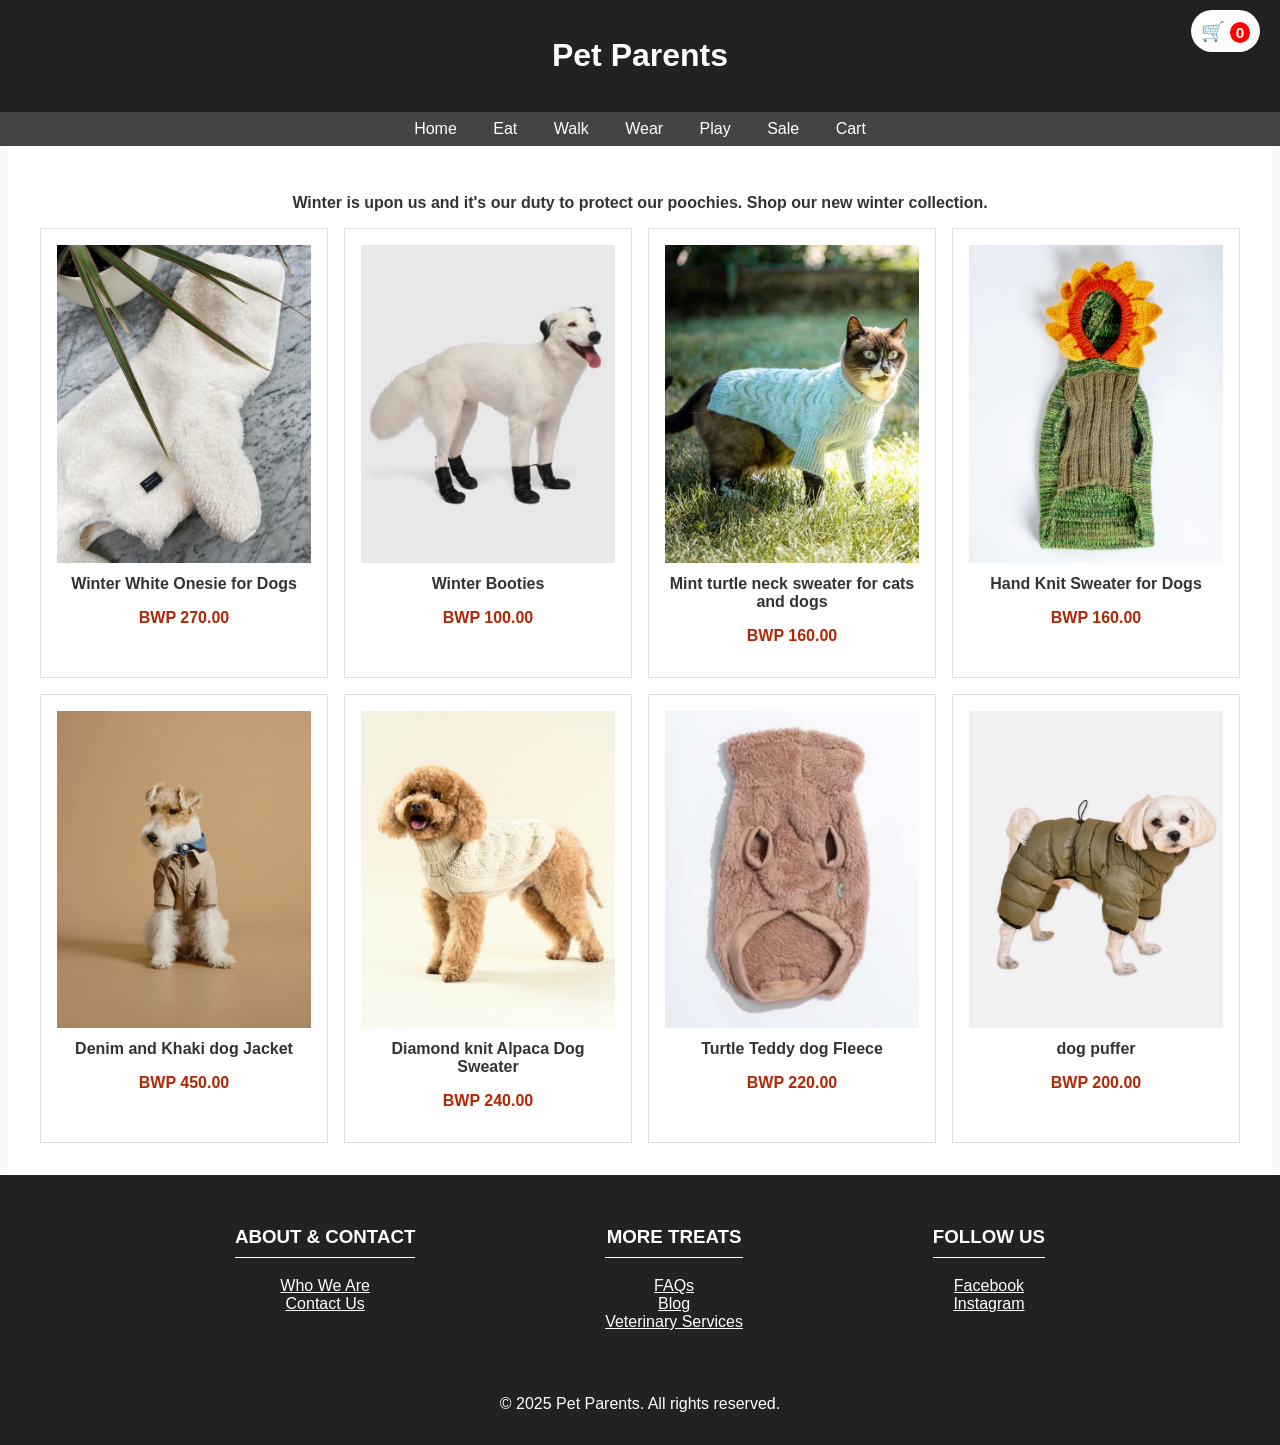
<file: index.html>
<!DOCTYPE html>
<html lang="en">
<head>
  <meta charset="UTF-8" />
  <meta name="viewport" content="width=device-width, initial-scale=1" />
  <title>Pet Parents</title>
  <link rel="stylesheet" href="styles.css" />
</head>
<body>

  <div id="cart-icon-container" onclick="window.location.href='Pet cart.html'">
    🛒 <span id="cart-count">0</span>
  </div>

  <header>
    <h1>Pet Parents</h1>
  </header>

  <nav>
    <a href="index.html">Home</a>
    <a href="Eat 3.html">Eat</a>
    <a href="Walk 3.html">Walk</a>
    <a href="Wear 3.html">Wear</a>
    <a href="Play 3.html">Play</a>
    <a href="Sale 3.html">Sale</a>
    <a href="Pet cart.html">Cart</a>
  </nav>

  <main>
    <p style="text-align: center; font-weight: bold;">
      Winter is upon us and it's our duty to protect our poochies. Shop our new winter collection.
    </p>

    <div class="product-grid">
      <div class="product-card" onclick="addToCart('Winter White Onesie for Dogs.png', 270)">
        <img src="Winter White coat.png" alt="Winter White Onesie for Dogs" />
        <p class="product-name">Winter White Onesie for Dogs</p>
        <p class="price">BWP 270.00</p>
      </div>

      <div class="product-card" onclick="addToCart('Winter Booties.png', 100)">
        <img src="Winter Booties.png" alt="Winter Booties" />
        <p class="product-name">Winter Booties</p>
        <p class="price">BWP 100.00</p>
      </div>

      <div class="product-card" onclick="addToCart('Mint turtle neck sweater for cats and dogs.png', 160)">
        <img src="Mint turtle neck sweater for cats and dogs.png" alt="Mint turtle neck sweater" />
        <p class="product-name">Mint turtle neck sweater for cats and dogs</p>
        <p class="price">BWP 160.00</p>
      </div>

      <div class="product-card" onclick="addToCart('Hand Knit Sweater for Dogs.png', 160)">
        <img src="Hand Knit Sweater for Dogs.png" alt="Hand Knit Sweater for Dogs" />
        <p class="product-name">Hand Knit Sweater for Dogs</p>
        <p class="price">BWP 160.00</p>
      </div>

      <div class="product-card" onclick="addToCart('Denim and khaki dog Jacket.png', 450)">
        <img src="Denim and khaki dog Jacket.png" alt="Denim and khaki dog Jacket" />
        <p class="product-name">Denim and Khaki dog Jacket</p>
        <p class="price">BWP 450.00</p>
      </div>

      <div class="product-card" onclick="addToCart('Diamond knit Alpaca Dog Sweater.png', 240)">
        <img src="Diamond knit Alpaca Dog Sweater.png" alt="Diamond knit Alpaca Dog Sweater" />
        <p class="product-name">Diamond knit Alpaca Dog Sweater</p>
        <p class="price">BWP 240.00</p>
      </div>

      <div class="product-card" onclick="addToCart('Turtle Teddy dog Fleece.png', 220)">
        <img src="Turtle Teddy dog Fleece.png" alt="Turtle Teddy dog Fleece" />
        <p class="product-name">Turtle Teddy dog Fleece</p>
        <p class="price">BWP 220.00</p>
      </div>

      <div class="product-card" onclick="addToCart('dog puffer.png', 200)">
        <img src="dog puffer.png" alt=" Dog Puffer" />
        <p class="product-name">dog puffer</p>
        <p class="price">BWP 200.00</p>
      </div>
    </div>
  </main>

  <footer>
    <div style="display: flex; flex-wrap: wrap; justify-content: space-around; max-width: 1000px; margin: auto;">
      <div style="margin: 1em;">
        <h3 style="border-bottom: 1px solid #fff; padding-bottom: 0.5em;">ABOUT & CONTACT</h3>
        <ul style="list-style: none; padding: 0;">
          <li><a href="About us.html" style="color:white;">Who We Are</a></li>
          <li><a href="Contact us.html" style="color:white;">Contact Us</a></li>
        </ul>
      </div>
      <div style="margin: 1em;">
        <h3 style="border-bottom: 1px solid #fff; padding-bottom: 0.5em;">MORE TREATS</h3>
        <ul style="list-style: none; padding: 0;">
          <li><a href="FAQ.html" style="color:white;">FAQs</a></li>
          <li><a href="Blog.html" style="color:white;">Blog</a></li>
          <li><a href="Veterinary Services.html" style="color:white;">Veterinary Services</a></li>
        </ul>
      </div>
      <div style="margin: 1em;">
        <h3 style="border-bottom: 1px solid #fff; padding-bottom: 0.5em;">FOLLOW US</h3>
        <ul style="list-style: none; padding: 0;">
          <li><a href="https://www.facebook.com/" style="color:white;">Facebook</a></li>
          <li><a href="https://www.instagram.com/" style="color:white;">Instagram</a></li>
        </ul>
      </div>
    </div>
    <p style="text-align: center; margin-top: 2em;">&copy; 2025 Pet Parents. All rights reserved.</p>
  </footer>

  <script src="Pet cart.js"></script>
</body>
</html>
</file>
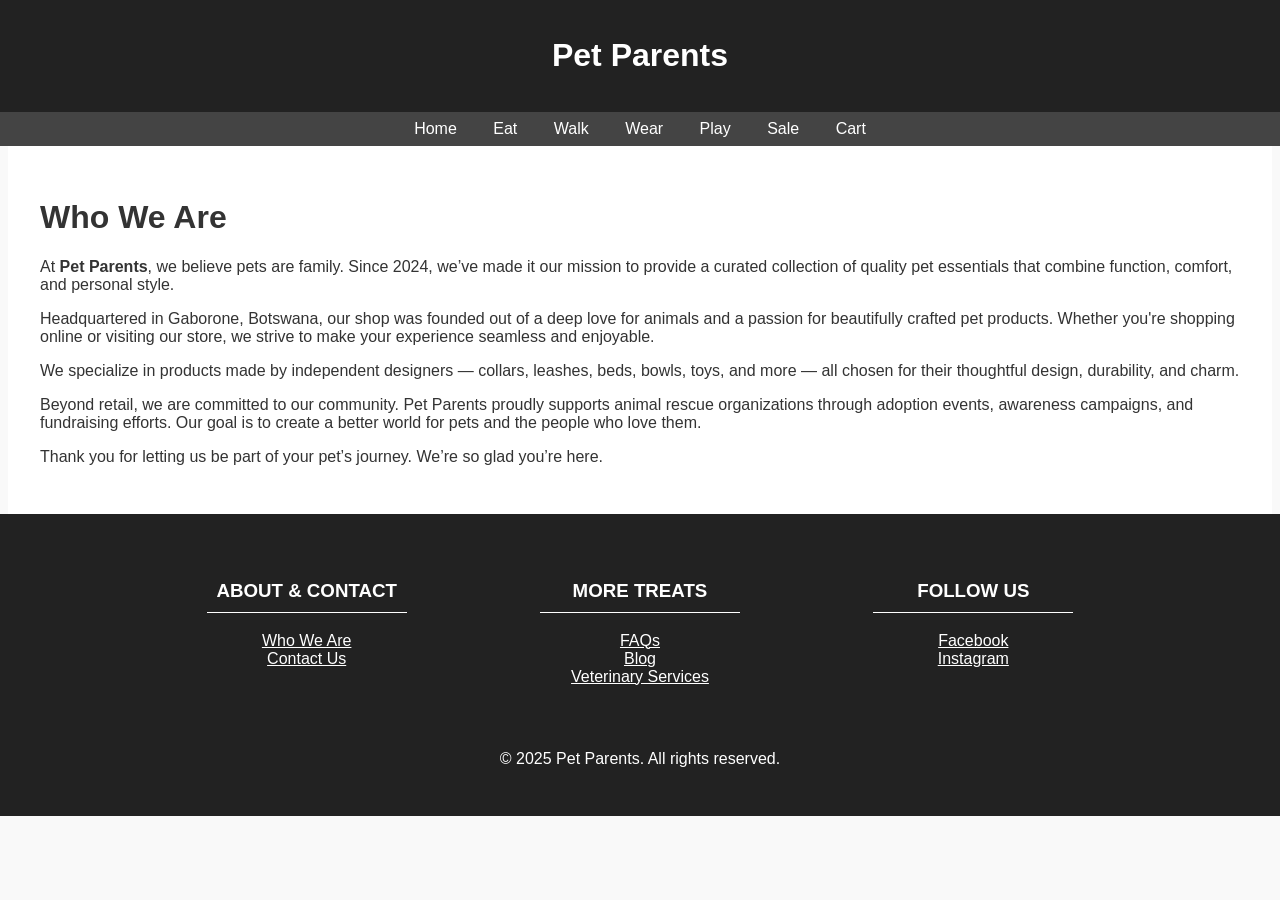
<file: About us .html>
<!DOCTYPE html>
<html lang="en">
<head>
  <meta charset="UTF-8" />
  <meta name="viewport" content="width=device-width, initial-scale=1" />
  <title>Pet Parents</title>
  <link rel="stylesheet" href="styles.css" />
</head>

<body>
  <header>
    <h1>Pet Parents</h1>
  </header>

  <nav>
    <a href="index.html">Home</a>
    <a href="Eat 3.html">Eat</a>
    <a href="Walk 3.html">Walk</a>
    <a href="Wear 3.html">Wear</a>
    <a href="Play 3.html">Play</a>
    <a href="Sale 3.html">Sale</a>
    <a href="Cart.html">Cart</a>
  </nav>

  
  <main>
    <h1>Who We Are</h1>
    <p>
      At <strong>Pet Parents</strong>, we believe pets are family. Since 2024, we’ve made it our mission to provide a curated collection of quality pet essentials that combine function, comfort, and personal style.
    </p>
    <p>
      Headquartered in Gaborone, Botswana, our shop was founded out of a deep love for animals and a passion for beautifully crafted pet products. Whether you're shopping online or visiting our store, we strive to make your experience seamless and enjoyable.
    </p>
    <p>
      We specialize in products made by independent designers — collars, leashes, beds, bowls, toys, and more — all chosen for their thoughtful design, durability, and charm.
    </p>
    <p>
      Beyond retail, we are committed to our community. Pet Parents proudly supports animal rescue organizations through adoption events, awareness campaigns, and fundraising efforts. Our goal is to create a better world for pets and the people who love them.
    </p>
    <p>
      Thank you for letting us be part of your pet’s journey. We’re so glad you’re here.
    </p>
  </main>
  <footer style="background-color: #222; color: white; padding: 2em 1em;">
    <div style="display: flex; flex-wrap: wrap; justify-content: space-around; max-width: 1000px; margin: auto;">
      
      <div style="margin: 1em; min-width: 200px;">
        <h3 style="border-bottom: 1px solid #fff; padding-bottom: 0.5em;">ABOUT & CONTACT</h3>
        <ul style="list-style: none; padding: 0;">
          <li><a href="About us.html" style="color:white;">Who We Are</a></li>
          <li><a href="Contact us.html" style="color:white;">Contact Us</a></li>
        </ul>
      </div>

      <div style="margin: 1em; min-width: 200px;">
        <h3 style="border-bottom: 1px solid #fff; padding-bottom: 0.5em;">MORE TREATS</h3>
        <ul style="list-style: none; padding: 0;">
          <li><a href="FAQ.html" style="color:white;">FAQs</a></li>
          <li><a href="Blog.html" style="color:white;">Blog</a></li>
          <li><a href="Veterinary Services.html" style="color:white;">Veterinary Services</a></li>
        </ul>
      </div>

      <div style="margin: 1em; min-width: 200px;">
        <h3 style="border-bottom: 1px solid #fff; padding-bottom: 0.5em;">FOLLOW US</h3>
        <ul style="list-style: none; padding: 0;">
          <li><a href="#" style="color:white;">Facebook</a></li>
          <li><a href="#" style="color:white;">Instagram</a></li>
        </ul>
      </div>
      
    </div>
    <p style="text-align: center; margin-top: 2em;">&copy; 2025 Pet Parents. All rights reserved.</p>
  </footer>
</body>
</html>
</file>
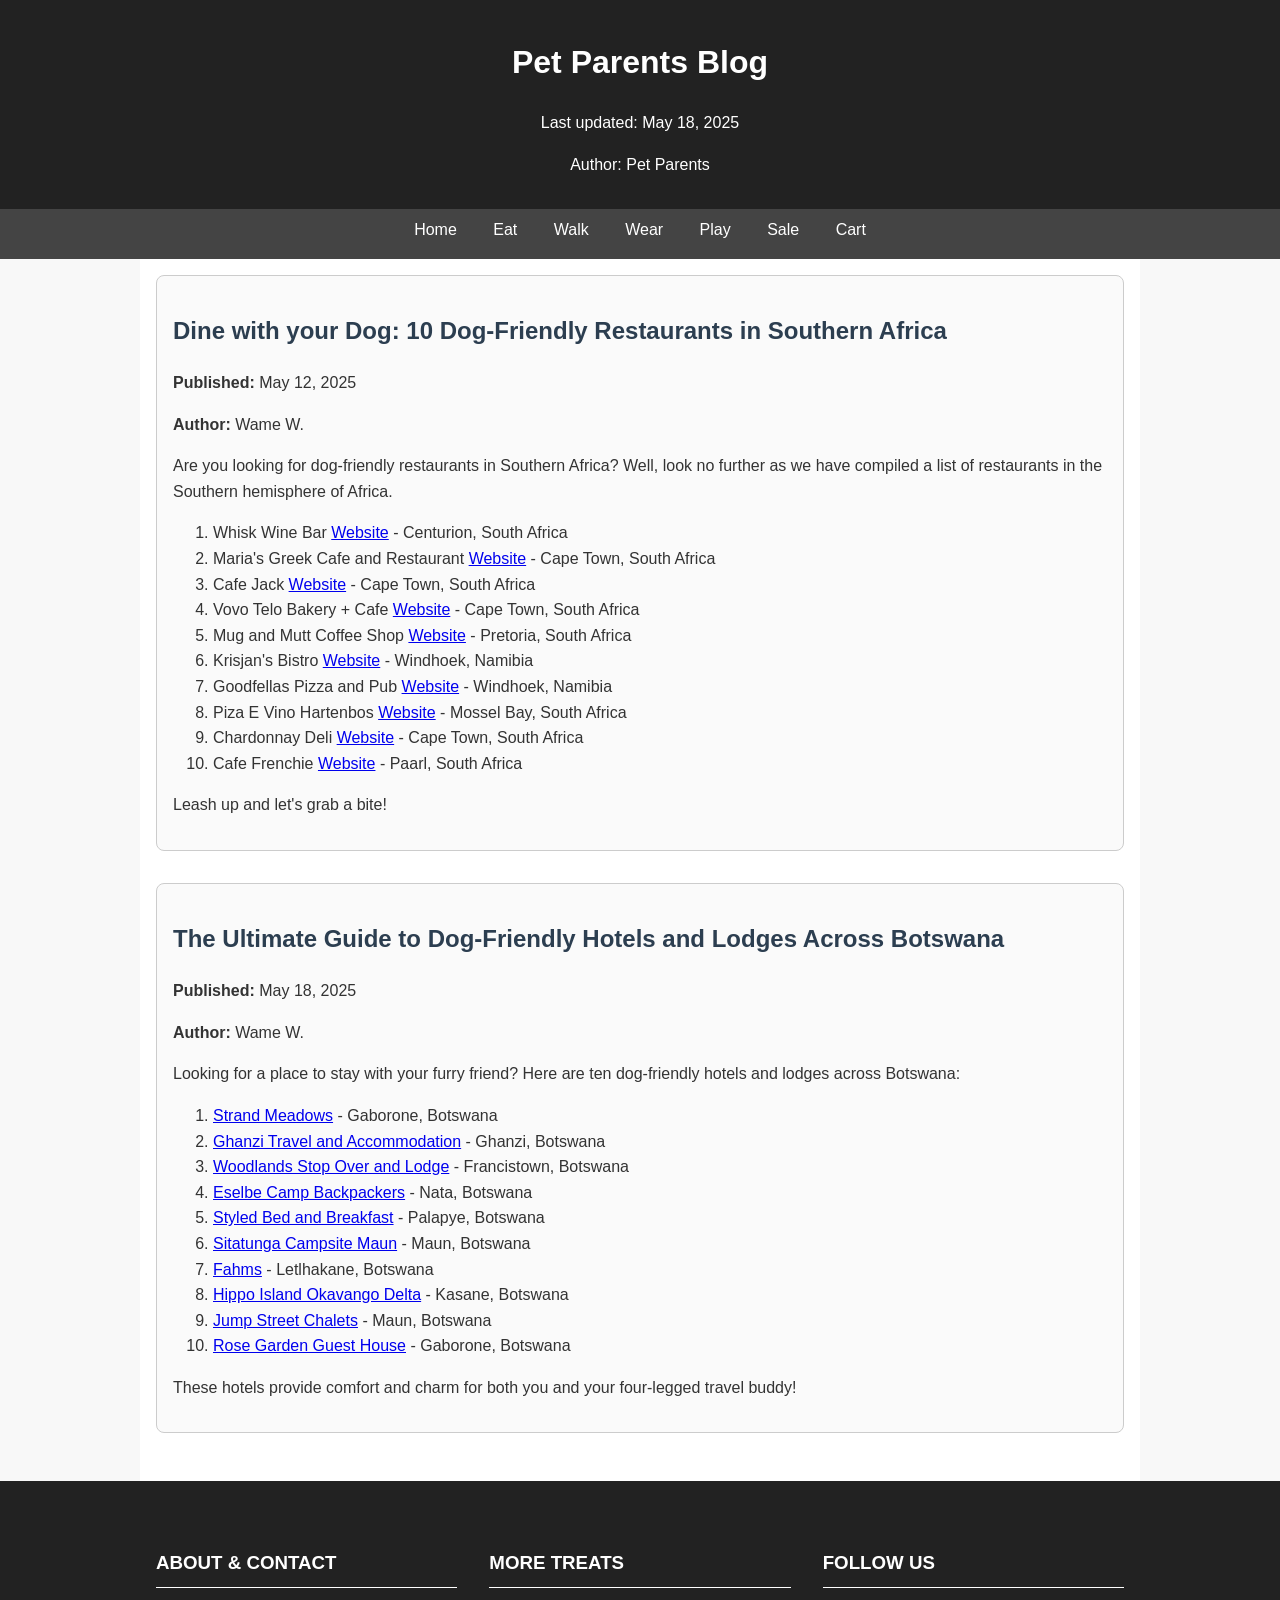
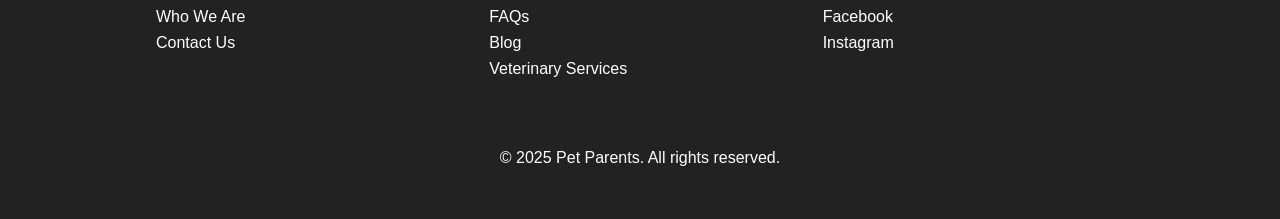
<file: Blog.html>
<!DOCTYPE html>
<html lang="en">
<head>
  <meta charset="UTF-8" />
  <meta name="viewport" content="width=device-width, initial-scale=1.0" />
  <title>Pet Parents Blog Feed</title>
  <style>
    * {
      box-sizing: border-box;
    }

    body {
      margin: 0;
      font-family: Arial, sans-serif;
      line-height: 1.6;
      background-color: #f8f8f8;
      color: #333;
    }

    header, footer {
      background-color: #222;
      color: #fff;
      text-align: center;
      padding: 1em;
    }

    nav {
      background-color: #444;
      padding: 0.5em;
      text-align: center;
    }

    nav a {
      color: #fff;
      margin: 0 1em;
      text-decoration: none;
      display: inline-block;
      margin-bottom: 0.5em;
    }

    main {
      padding: 1em;
      max-width: 1000px;
      margin: auto;
      background-color: #fff;
    }

    article {
      margin-bottom: 2em;
      padding: 1em;
      border: 1px solid #ccc;
      border-radius: 8px;
      background-color: #fafafa;
    }

    article h2 a {
      color: #2c3e50;
      text-decoration: none;
    }

    article h2 a:hover {
      text-decoration: underline;
    }

    /* Footer Styles */
    footer {
      background-color: #222;
      color: #fff;
      padding: 2em 1em;
      text-align: center;
    }

    .footer-container {
      display: flex;
      flex-wrap: wrap;
      justify-content: space-around;
      max-width: 1000px;
      margin: auto;
      text-align: left;
    }

    .footer-column {
      flex: 1 1 200px;
      margin: 1em;
    }

    .footer-column h3 {
      border-bottom: 1px solid #fff;
      padding-bottom: 0.5em;
      margin-bottom: 0.5em;
    }

    .footer-column ul {
      list-style: none;
      padding: 0;
    }

    .footer-column a {
      color: white;
      text-decoration: none;
    }

    .footer-column a:hover {
      text-decoration: underline;
    }

    @media (max-width: 768px) {
      nav a {
        display: block;
        margin: 0.5em 0;
      }

      .footer-container {
        flex-direction: column;
        align-items: center;
        text-align: center;
      }

      .footer-column {
        margin: 1em 0;
      }

      main {
        padding: 1em;
      }

      article {
        padding: 1em;
      }
    }
  </style>
</head>
<body>
  <header>
    <h1>Pet Parents Blog</h1>
    <p>Last updated: May 18, 2025</p>
    <p>Author: Pet Parents</p>
  </header>

  <nav>
    <a href="Home of Pet Parents.html">Home</a>
    <a href="Eat 3.html">Eat</a>
    <a href="Walk 3.html">Walk</a>
    <a href="Wear 3.html">Wear</a>
    <a href="Play 3.html">Play</a>
    <a href="Sale 3.html">Sale</a>
    <a href="Cart.html">Cart</a>
  </nav>

  <main>
    <article>
      <h2>
        <a href="https://www.bringfido.com/">Dine with your Dog: 10 Dog-Friendly Restaurants in Southern Africa</a>
      </h2>
      <p><strong>Published:</strong> May 12, 2025</p>
      <p><strong>Author:</strong> Wame W.</p>
      <div>
        <p>Are you looking for dog-friendly restaurants in Southern Africa? Well, look no further as we have compiled a list of restaurants in the Southern hemisphere of Africa.</p>
        <ol>
          <li>Whisk Wine Bar <a href="https://www.bringfido.com/restaurant/77307">Website</a> - Centurion, South Africa</li>
          <li>Maria's Greek Cafe and Restaurant <a href="https://www.bringfido.com/restaurant/10953">Website</a> - Cape Town, South Africa</li>
          <li>Cafe Jack <a href="https://www.bringfido.com/restaurant/9946">Website</a> - Cape Town, South Africa</li>
          <li>Vovo Telo Bakery + Cafe <a href="https://www.bringfido.com/restaurant/78430">Website</a> - Cape Town, South Africa</li>
          <li>Mug and Mutt Coffee Shop <a href="https://www.bringfido.com/restaurant/89415">Website</a> - Pretoria, South Africa</li>
          <li>Krisjan's Bistro <a href="https://www.bringfido.com/restaurant/93618">Website</a> - Windhoek, Namibia</li>
          <li>Goodfellas Pizza and Pub <a href="https://www.bringfido.com/restaurant/93711">Website</a> - Windhoek, Namibia</li>
          <li>Piza E Vino Hartenbos <a href="https://www.bringfido.com/restaurant/117859">Website</a> - Mossel Bay, South Africa</li>
          <li>Chardonnay Deli <a href="https://www.bringfido.com/restaurant/17691">Website</a> - Cape Town, South Africa</li>
          <li>Cafe Frenchie <a href="https://www.bringfido.com/restaurant/83958">Website</a> - Paarl, South Africa</li>
        </ol>
        <p>Leash up and let's grab a bite!</p>
      </div>
    </article>

    <article>
      <h2>
        <a href="https://www.bringfido.com/">The Ultimate Guide to Dog-Friendly Hotels and Lodges Across Botswana</a>
      </h2>
      <p><strong>Published:</strong> May 18, 2025</p>
      <p><strong>Author:</strong> Wame W.</p>
      <div>
        <p>Looking for a place to stay with your furry friend? Here are ten dog-friendly hotels and lodges across Botswana:</p>
        <ol>
          <li><a href="https://www.bringfido.com/lodging/415323">Strand Meadows</a> - Gaborone, Botswana</li>
          <li><a href="https://www.bringfido.com/lodging/go/1412543">Ghanzi Travel and Accommodation</a> - Ghanzi, Botswana</li>
          <li><a href="https://www.bringfido.com/lodging/go/21666">Woodlands Stop Over and Lodge</a> - Francistown, Botswana</li>
          <li><a href="https://www.bringfido.com/lodging/go/1620783">Eselbe Camp Backpackers</a> - Nata, Botswana</li>
          <li><a href="https://www.bringfido.com/lodging/go/1641408">Styled Bed and Breakfast</a> - Palapye, Botswana</li>
          <li><a href="https://www.bringfido.com/lodging/go/1427136">Sitatunga Campsite Maun</a> - Maun, Botswana</li>
          <li><a href="https://www.bringfido.com/lodging/go/1370533">Fahms</a> - Letlhakane, Botswana</li>
          <li><a href="https://www.bringfido.com/lodging/1838798">Hippo Island Okavango Delta</a> - Kasane, Botswana</li>
          <li><a href="https://www.bringfido.com/lodging/go/21672">Jump Street Chalets</a> - Maun, Botswana</li>
          <li><a href="https://www.bringfido.com/lodging/go/1526065">Rose Garden Guest House</a> - Gaborone, Botswana</li>
        </ol>
        <p>These hotels provide comfort and charm for both you and your four-legged travel buddy!</p>
      </div>
    </article>
  </main>

  <footer>
    <div class="footer-container">
      <div class="footer-column">
        <h3>ABOUT & CONTACT</h3>
        <ul>
          <li><a href="About us.html">Who We Are</a></li>
          <li><a href="#">Contact Us</a></li>
        </ul>
      </div>
      <div class="footer-column">
        <h3>MORE TREATS</h3>
        <ul>
          <li><a href="FAQ.html">FAQs</a></li>
          <li><a href="Blog.html">Blog</a></li>
          <li><a href="Veterinary Services.html">Veterinary Services</a></li>
        </ul>
      </div>
      <div class="footer-column">
        <h3>FOLLOW US</h3>
        <ul>
          <li><a href="#">Facebook</a></li>
          <li><a href="#">Instagram</a></li>
        </ul>
      </div>
    </div>
    <p style="text-align: center; margin-top: 2em;">&copy; 2025 Pet Parents. All rights reserved.</p>
  </footer>
</body>
</html>
</file>
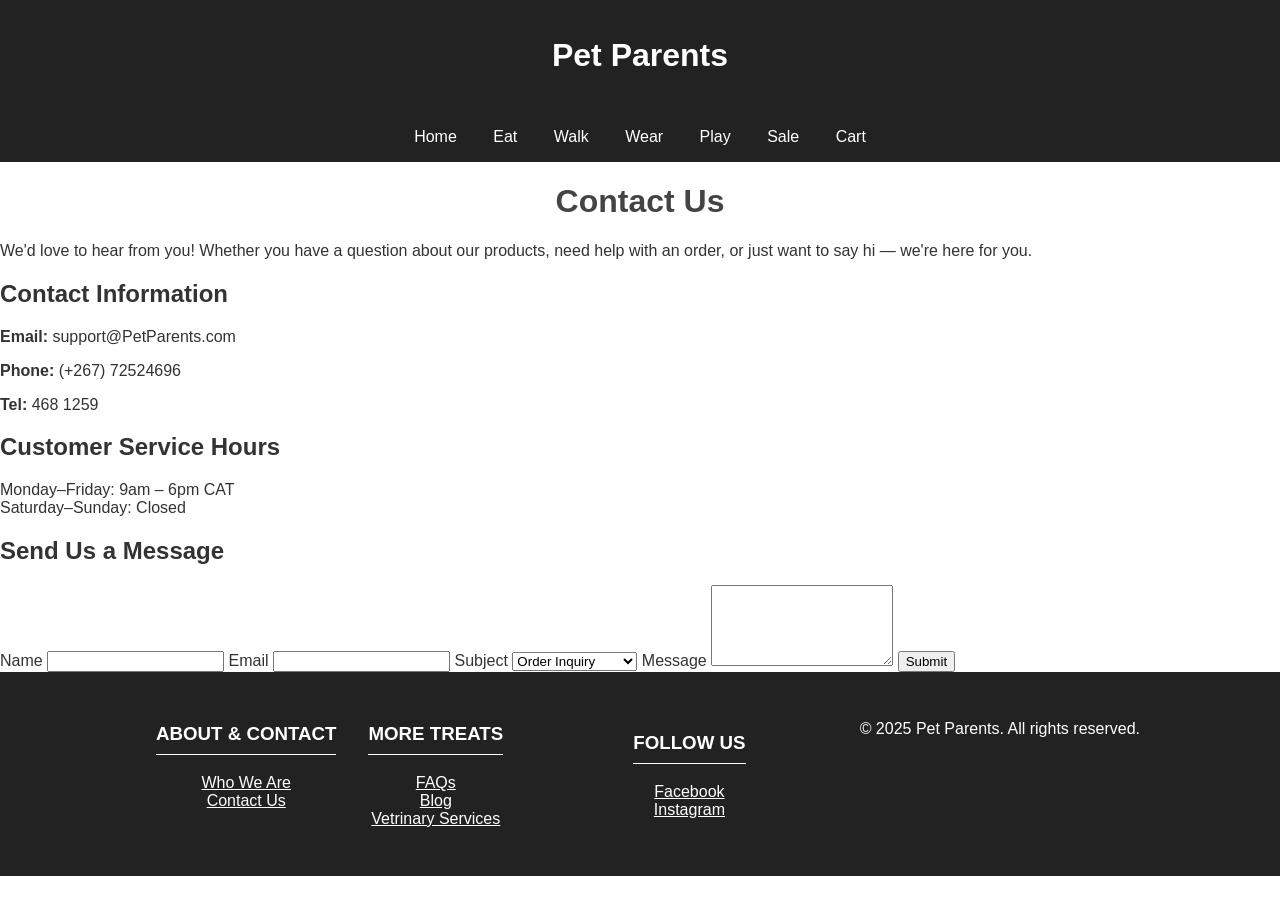
<file: Contact us.html>
<!DOCTYPE html>
<html lang="en">
<head>
  <meta charset="UTF-8" />
  <meta name="viewport" content="width=device-width, initial-scale=1" />
  <title>Veterinary Services | Pet Parents</title>
  <style>
    body {
      font-family: 'Helvetica Neue', sans-serif;
      background-color: white;
      color: #333;
      margin: 0;
      padding: 0;
    }

    header, nav, footer {
      background-color: #222;
      color: white;
      text-align: center;
      padding: 1em;
    }

    nav a {
      color: white;
      margin: 0 1em;
      text-decoration: none;
    }

    main {
      max-width: 1000px;
      margin: auto;
      padding: 2em;
    }

    h1 {
      text-align: center;
      color: #444;
    }

    .vet-list {
      display: flex;
      flex-direction: column;
      gap: 1.5em;
      margin-top: 2em;
    }

    .vet-card {
      border: 1px solid #ddd;
      padding: 1em;
      border-radius: 8px;
      background-color: #fff;
    }

    .vet-card h2 {
      margin: 0 0 0.5em;
      color: #222;
    }

    .vet-card p {
      margin: 0.3em 0;
    }

    .vet-card a {
      color: #ff6f61;
      text-decoration: none;
    }

    .vet-card a:hover {
      text-decoration: underline;
    }
  </style>
</head>
<body>
 <header>
  <h1 style="color: white;">Pet Parents</h1>
</header>

<nav>
    <a href="index.html">Home</a>
    <a href="Eat 3.html">Eat</a>
    <a href="Walk 3.html">Walk</a>
    <a href="Wear 3.html">Wear</a>
    <a href="Play 3.html">Play</a>
    <a href="Sale 3.html">Sale</a>
    <a href="Cart.html">Cart</a>
  </nav>
  
  <div class="contact-container">
    <h1>Contact Us</h1>
    <p>We'd love to hear from you! Whether you have a question about our products, need help with an order, or just want to say hi — we're here for you.</p>

    <section class="contact-info">
      <h2>Contact Information</h2>
      <p><strong>Email:</strong> support@PetParents.com</p>
      <p><strong>Phone:</strong> (+267) 72524696</p>
      <p><strong>Tel:</strong> 468 1259</p>
    </section>

    <section class="hours">
      <h2>Customer Service Hours</h2>
      <p>Monday–Friday: 9am – 6pm CAT<br>
         Saturday–Sunday: Closed</p>
    </section>

    <section class="contact-form">
      <h2>Send Us a Message</h2>
      <form>
        <label for="name">Name</label>
        <input type="text" id="name" name="name" required />

        <label for="email">Email</label>
        <input type="email" id="email" name="email" required />

        <label for="subject">Subject</label>
        <select id="subject" name="subject">
          <option>Order Inquiry</option>
          <option>Product Question</option>
          <option>Return/Exchange</option>
          <option>Other</option>
        </select>

        <label for="message">Message</label>
        <textarea id="message" name="message" rows="5" required></textarea>

        <button type="submit">Submit</button>
      </form>
    </section>

 <footer>
    <div style="display: flex; flex-wrap: wrap; justify-content: space-around; max-width: 1000px; margin: auto;">
      <div style="margin: 1em;">
        <h3 style="border-bottom: 1px solid #fff; padding-bottom: 0.5em;">ABOUT & CONTACT</h3>
        <ul style="list-style: none; padding: 0;">
          <li><a href="About us.html" style="color:white;">Who We Are</a></li>
          <li><a href="#" style="color:white;">Contact Us</a></li>
        </ul>
      </div>
      <div style="margin: 1em;">
        <h3 style="border-bottom: 1px solid #fff; padding-bottom: 0.5em;">MORE TREATS</h3>
        <ul style="list-style: none; padding: 0;">
          <li><a href="FAQ.html" style="color:white;">FAQs</a></li>
          <li><a href="Blog.html" style="color:white;">Blog</a></li>
          <li><a href="Veterinary Services.html" style="color:white;">Vetrinary Services</a></li>
        </ul>
      </div>
	  <div style="display: flex; flex-wrap: wrap; justify-content: space-around; max-width: 1000px; margin: auto;">
      <div style="margin: 1em;">
        <h3 style="border-bottom: 1px solid #fff; padding-bottom: 0.5em;">FOLLOW US</h3>
        <ul style="list-style: none; padding: 0;">
          <li><a href="About us.html" style="color:white;">Facebook</a></li>
          <li><a href="#" style="color:white;">Instagram</a></li>
        </ul>
      </div>
    </div>
    <p style="text-align: center; margin-top: 2em;">&copy; 2025 Pet Parents. All rights reserved.</p>
  </footer>
  </div>
</body>
</html>
</file>
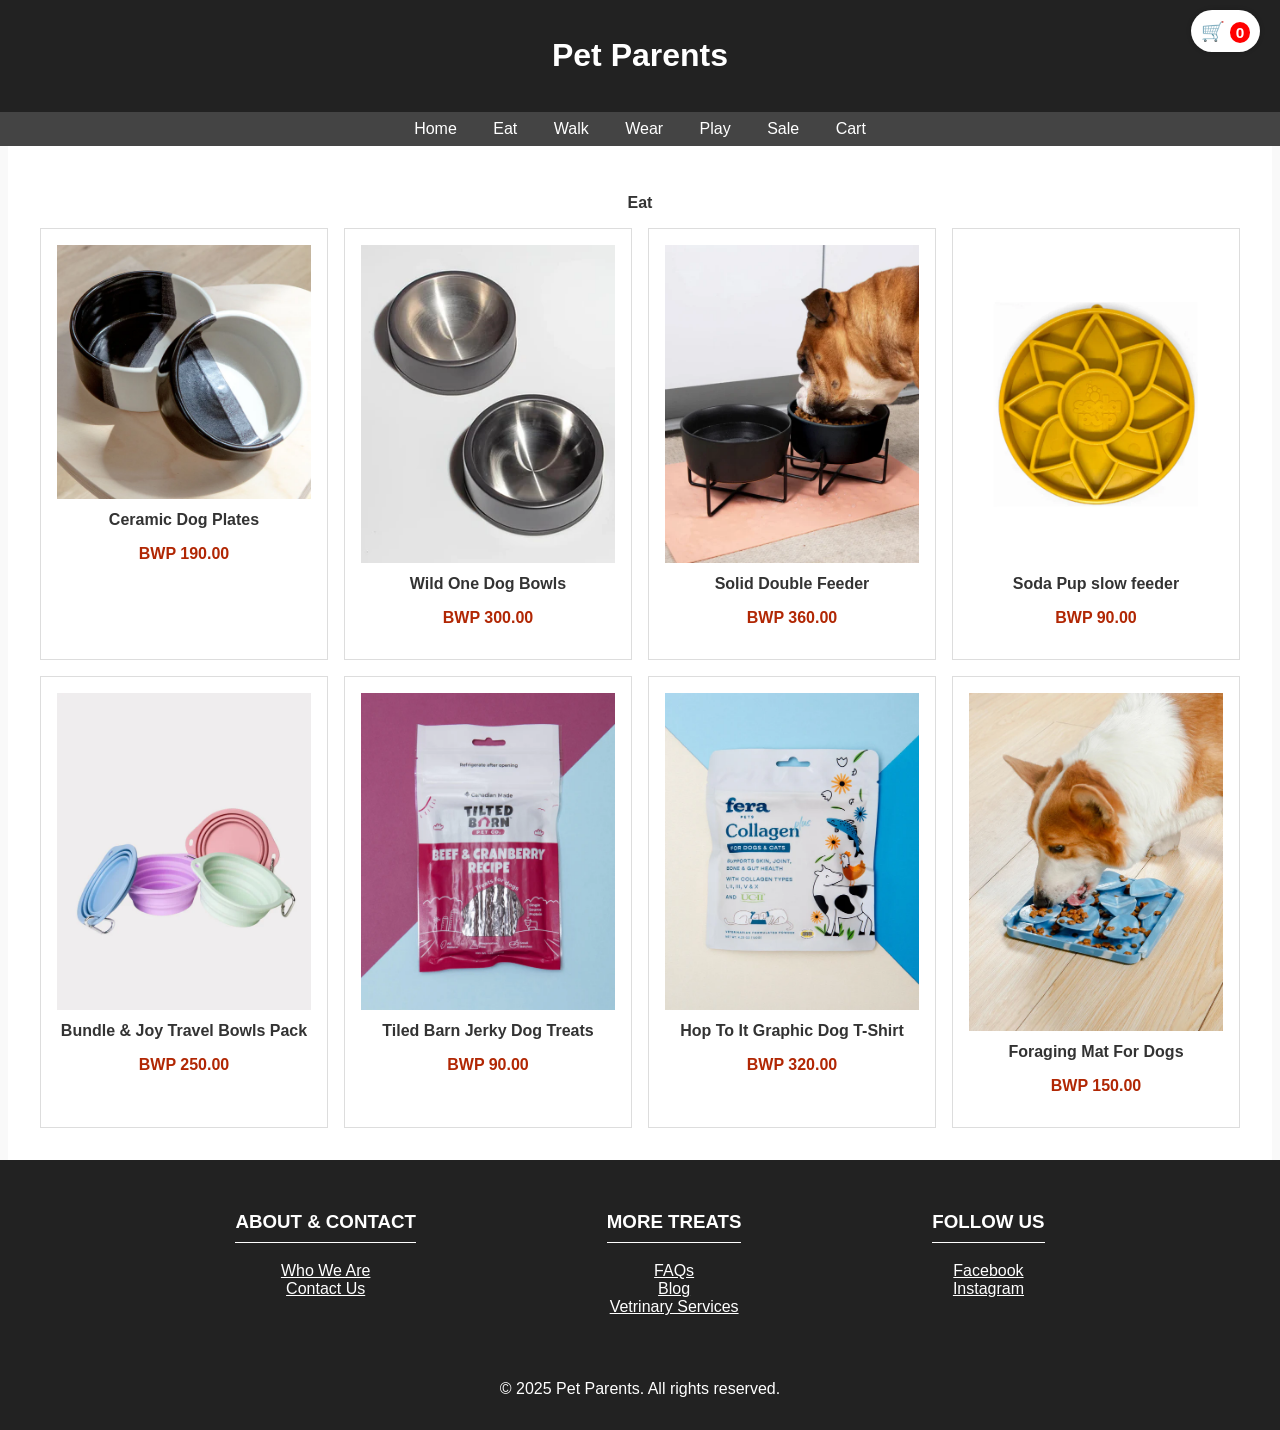
<file: Eat 3.html>
<!DOCTYPE html>
<html lang="en">
<head>
  <meta charset="UTF-8" />
  <meta name="viewport" content="width=device-width, initial-scale=1" />
  <title>Pet Parents </title>
   <link rel="stylesheet" href="styles.css" />
   
</head>
<body>
<div id="cart-icon-container" onclick="window.location.href='Pet cart.html'">
    🛒 <span id="cart-count">0</span>
  </div>

 <header>
    <h1>Pet Parents</h1>
  </header>
  <nav>
    <a href="index.html">Home</a>
    <a href="Eat 3.html">Eat</a>
    <a href="Walk 3.html">Walk</a>
    <a href="Wear 3.html">Wear</a>
    <a href="Play 3.html">Play</a>
    <a href="Sale 3.html">Sale</a>
    <a href="Pet cart.html">Cart</a>
  </nav>

  <main>
  <p style="text-align: center; font-weight: bold;">
 Eat
   </p>
    <div class="product-grid">
      <div class="product-card" onclick="addToCart('Ceramic Dog Plates', 320, 'Dog plates.png ', 1)">
        <img src= "Dog plates.png" alt=" Ceramic Dog Plates " />
        <p class="product-name">Ceramic Dog Plates</p>
        <p class="price">BWP 190.00</p>
      </div>
	  <div class="product-card" onclick="addToCart(' Wild One Dog Bowls ', 320, ' Wild One Dog Bowl.png ', 'M', 1)">
        <img src= "Wild One Dog Bowl.png" alt=" Wild One Dog Bowls " />
        <p class="product-name">Wild One Dog Bowls</p>
        <p class="price">BWP 300.00</p>
      </div>
	  <div class="product-card" onclick="addToCart(' Solid Double Feeder ', 320, 'Solid Double Feeder.png', 'M', 1)">
        <img src= "Solid Double Feeder.png" alt=" Solid Double Feeder " />
        <p class="product-name">Solid Double Feeder</p>
        <p class="price">BWP 360.00</p>
      </div>
	  <div class="product-card" onclick="addToCart(' Soda Pup slow feeder ', 320, 'Soda Pup slow feeder.png  ', 'M', 1)">
        <img src= "Soda Pup slow feeder.png" alt=" Soda Pup slow feeder " />
        <p class="product-name">Soda Pup slow feeder</p>
        <p class="price">BWP 90.00</p>
      </div>
	  <div class="product-card" onclick="addToCart(' Bundle & Joy Travel Bowls Pack ', 320, 'Bundle & Joy silicone bowls.png  ', 'M', 1)">
        <img src= "Bundle & Joy silicone bowls.png" alt="Bundle & Joy Travel Bowls Pack  " />
        <p class="product-name">Bundle & Joy Travel Bowls Pack</p>
        <p class="price">BWP 250.00</p>
      </div>
      <div class="product-card" onclick="addToCart('Hop To It Graphic Dog T-Shirt', 320, 'Tilted Barn Jerky Dog Treats.png', 'M', 1)">
        <img src= "Tilted Barn Jerky Dog Treats.png" alt="Hop To It Graphic Dog T-Shirt" />
        <p class="product-name">Tiled Barn Jerky Dog Treats</p>
        <p class="price">BWP 90.00</p>
      </div>
	  <div class="product-card" onclick="addToCart(' Tiled Barn Jerky Dog Treats ', 320, 'Fera colagen food topper.png', 'M', 1)">
        <img src= "Fera colagen food topper.png" alt="Tiled Barn Jerky Dog Treats  " />
        <p class="product-name">Hop To It Graphic Dog T-Shirt</p>
        <p class="price">BWP 320.00</p>
      </div>
	    <div class="product-card" onclick="addToCart(' Foraging Mat For Dogs ', 320, 'Foraging Mat For Dogs.png', 'M', 1)">
        <img src= "Foraging Mat For Dogs.png" alt=" Foraging Mat For Dogs " />
        <p class="product-name">Foraging Mat For Dogs</p>
        <p class="price">BWP 150.00</p>
      </div>
    </div>
  </main>

  <footer>
    <div style="display: flex; flex-wrap: wrap; justify-content: space-around; max-width: 1000px; margin: auto;">
      <div style="margin: 1em;">
        <h3 style="border-bottom: 1px solid #fff; padding-bottom: 0.5em;">ABOUT & CONTACT</h3>
        <ul style="list-style: none; padding: 0;">
          <li><a href="About us .html" style="color:white;">Who We Are</a></li>
          <li><a href="Contact us.html" style="color:white;">Contact Us</a></li>
        </ul>
      </div>
      <div style="margin: 1em;">
        <h3 style="border-bottom: 1px solid #fff; padding-bottom: 0.5em;">MORE TREATS</h3>
        <ul style="list-style: none; padding: 0;">
          <li><a href="FAQ.html" style="color:white;">FAQs</a></li>
          <li><a href="Blog.html" style="color:white;">Blog</a></li>
          <li><a href="Veterinary Services.html" style="color:white;">Vetrinary Services</a></li>
        </ul>
      </div
	  <div style="display: flex; flex-wrap: wrap; justify-content: space-around; max-width: 1000px; margin: auto;">
      <div style="margin: 1em;">
        <h3 style="border-bottom: 1px solid #fff; padding-bottom: 0.5em;">FOLLOW US</h3>
        <ul style="list-style: none; padding: 0;">
          <li><a href="https://www.facebook.com/" style="color:white;">Facebook</a></li>
          <li><a href="https://www.instagram.com/" style="color:white;">Instagram</a></li>
        </ul>
      </div>
    </div>
    <p style="text-align: center; margin-top: 2em;">&copy; 2025 Pet Parents. All rights reserved.</p>
  </footer>
 <script src="Pet cart.js"></script>
</body>
</html>
</file>
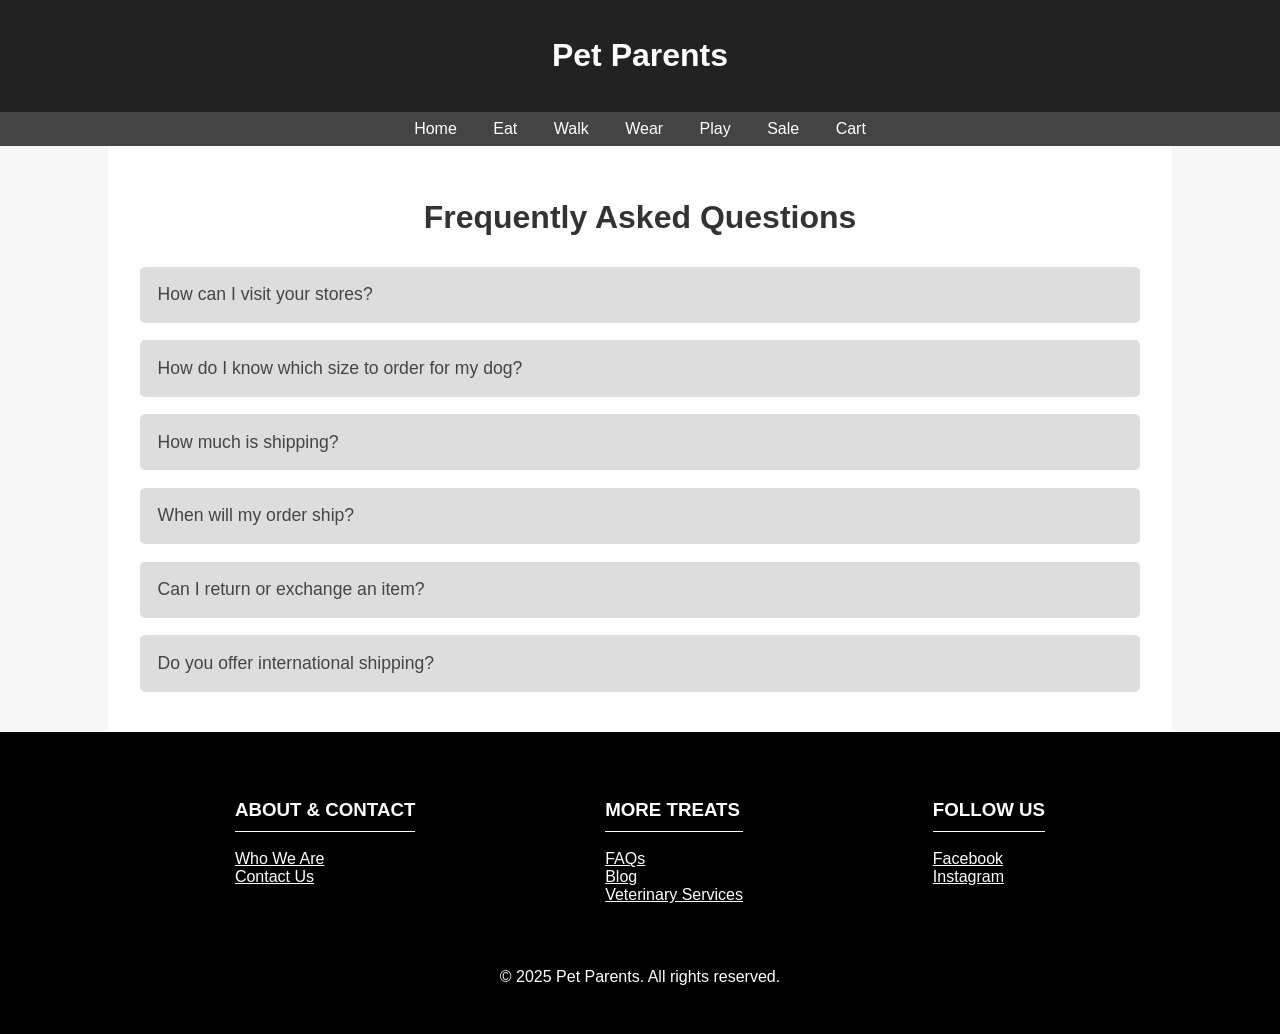
<file: FAQ.html>
<!DOCTYPE html>
<html lang="en">
<head>
  <meta charset="UTF-8">
  <meta name="viewport" content="width=device-width, initial-scale=1.0">
  <title>Pet Parents - Frequently Asked Questions</title>
  <style>
    body {
      font-family: Arial, sans-serif;
      background-color: #f7f7f7;
      margin: 0;
      padding: 0;
    }
    header {
      background-color: #222;
      color: white;
      padding: 1em;
      text-align: center;
    }
    nav {
      background-color: #444;
      padding: 0.5em;
      text-align: center;
    }
    nav a {
      color: white;
      margin: 0 1em;
      text-decoration: none;
    }
    main {
      padding: 2em;
      max-width: 1000px;
      margin: auto;
      background-color: white;
    }
    h1 {
      text-align: center;
      color: #333;
    }
    .accordion {
      background-color: #ddd;
      color: #444;
      cursor: pointer;
      padding: 1em;
      width: 100%;
      border: none;
      text-align: left;
      outline: none;
      font-size: 1.1em;
      margin: 0.5em 0;
      border-radius: 5px;
    }
    .accordion.active, .accordion:hover {
      background-color: #bbb;
    }
    .panel {
      padding: 0 1em;
      display: none;
      background-color: #f1f1f1;
      border-left: 3px solid #444;
      margin-bottom: 1em;
    }
  </style>
</head>
<body>

 <header>
  <h1 style="color: white;">Pet Parents</h1>
</header>

  <nav>
    <a href="index.html">Home</a>
    <a href="Eat 3.html">Eat</a>
    <a href="Walk 3.html">Walk</a>
    <a href="Wear 3.html">Wear</a>
    <a href="Play 3.html">Play</a>
    <a href="Sale 3.html">Sale</a>
    <a href="Cart.html">Cart</a>
  </nav>

  <main>
    <h1>Frequently Asked Questions</h1>

    <button class="accordion">How can I visit your stores?</button>
    <div class="panel">
      <p>We do not have physcal stores but you can reach us through our tel and phone numbers. Our hours are Monday–Friday from 9am–6pm and Saturday–Sunday from 11am–6pm.</p>
    </div>

    <button class="accordion">How do I know which size to order for my dog?</button>
    <div class="panel">
      <p> Please measure your pet with a tape measure and send us the dimensions on the section of further notes on the checkout form. If you need assistance, contact us at info@petparents.com.</p>
    </div>

    <button class="accordion">How much is shipping?</button>
    <div class="panel">
      <p>All domestic orders ship for a flat rate of BWP30.00. International shipping rates vary; please contact us for more information.</p>
    </div>

    <button class="accordion">When will my order ship?</button>
    <div class="panel">
      <p>Most orders ship within 3-5 business days. You will receive an email with tracking information once your order has shipped.</p>
    </div>

    <button class="accordion">Can I return or exchange an item?</button>
    <div class="panel">
      <p>Returns and exchanges are accepted within 14 days of purchase for new, unused items. Certain items, like food and grooming products, are non-returnable. Please contact us for more details.</p>
    </div>

    <button class="accordion">Do you offer international shipping?</button>
    <div class="panel">
      <p>Yes, we offer international shipping. Rates and delivery times vary by destination. Please contact us for more information.</p>
    </div>
  </main>

    <footer style="background-color: black; color: white; padding: 2em 0;">
    <div style="display: flex; flex-wrap: wrap; justify-content: space-around; max-width: 1000px; margin: auto;">
      <div style="margin: 1em;">
        <h3 style="border-bottom: 1px solid #fff; padding-bottom: 0.5em;">ABOUT & CONTACT</h3>
        <ul style="list-style: none; padding: 0;">
          <li><a href="About us.html" style="color:white;">Who We Are</a></li>
          <li><a href="Contact us.html" style="color:white;">Contact Us</a></li>
        </ul>
      </div>
      <div style="margin: 1em;">
        <h3 style="border-bottom: 1px solid #fff; padding-bottom: 0.5em;">MORE TREATS</h3>
        <ul style="list-style: none; padding: 0;">
          <li><a href="FAQ.html" style="color:white;">FAQs</a></li>
          <li><a href="Blog.html" style="color:white;">Blog</a></li>
          <li><a href="Veterinary Services.html" style="color:white;">Veterinary Services</a></li>
        </ul>
      </div>
      <div style="margin: 1em;">
        <h3 style="border-bottom: 1px solid #fff; padding-bottom: 0.5em;">FOLLOW US</h3>
        <ul style="list-style: none; padding: 0;">
          <li><a href="#" style="color:white;">Facebook</a></li>
          <li><a href="#" style="color:white;">Instagram</a></li>
        </ul>
      </div>
    </div>
    <p style="text-align: center; margin-top: 2em;">&copy; 2025 Pet Parents. All rights reserved.</p>
  </footer>

  <script>
    document.querySelectorAll('.accordion').forEach((accordion) => {
      accordion.addEventListener('click', () => {
        accordion.classList.toggle('active');
        const panel = accordion.nextElementSibling;
        if (panel.style.display === 'block') {
          panel.style.display = 'none';
        } else {
          panel.style.display = 'block';
        }
      });
    });
  </script>

</body>
</html>
</file>
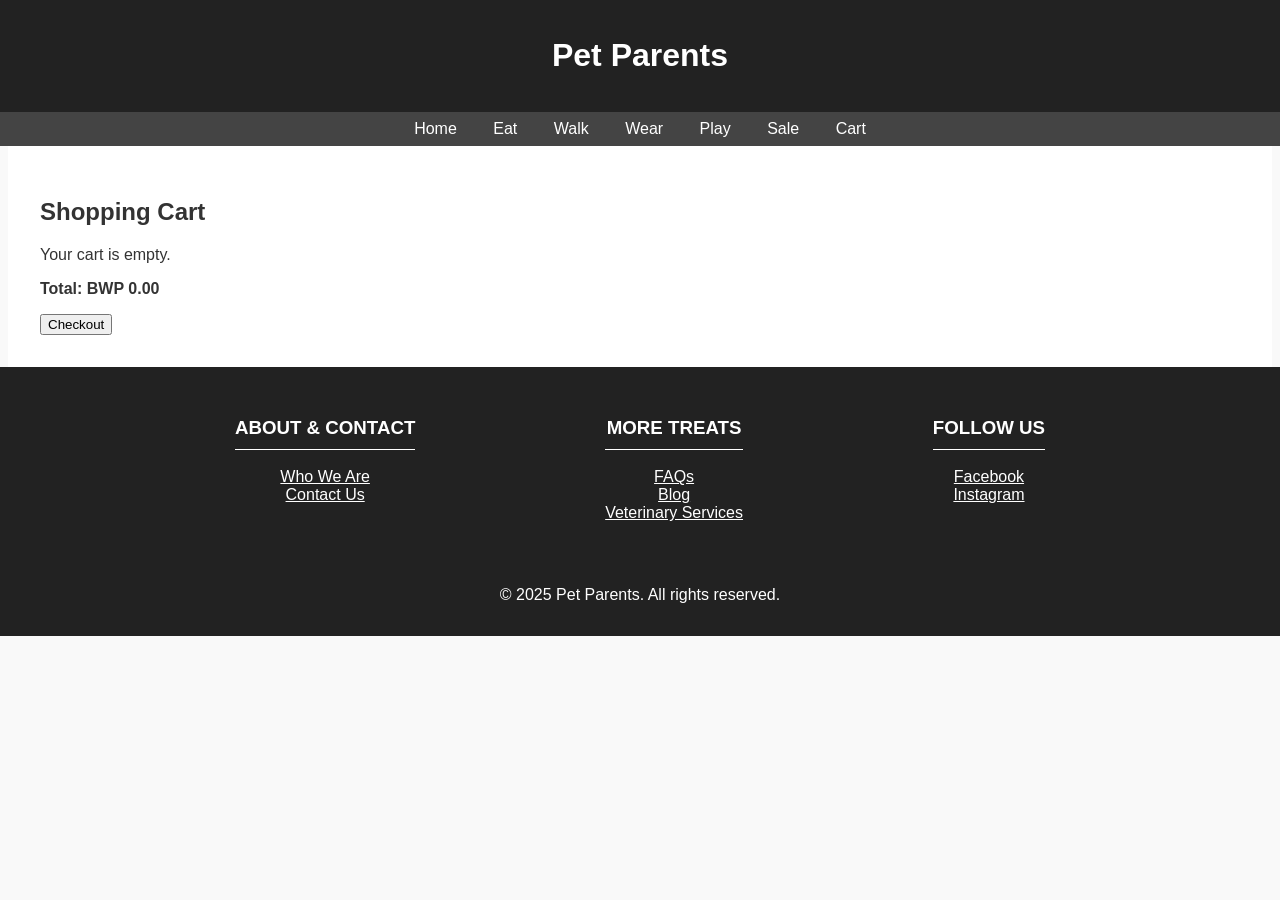
<file: Pet cart.html>
<!DOCTYPE html>
<html lang="en">
<head>
  <meta charset="UTF-8" />
  <meta name="viewport" content="width=device-width, initial-scale=1" />
  <title>Pet Parents | Cart</title>
  <link rel="stylesheet" href="styles.css" />
  <style>
    .cart-item {
      border-bottom: 1px solid #ddd;
      padding: 0.5em 0;
      display: flex;
      align-items: center;
    }
    .cart-item img {
      width: 50px;
      height: 50px;
      margin-right: 1em;
    }
    .cart-item p {
      margin: 0;
    }
    .cart-total {
      font-weight: bold;
      margin-top: 1em;
    }
    .checkout-form {
      margin-top: 2em;
    }
    .checkout-form input,
    .checkout-form textarea {
      width: 100%;
      padding: 0.5em;
      margin: 0.5em 0;
      border: 1px solid #ddd;
    }
    .checkout-form button {
      padding: 1em;
      background-color: #444;
      color: #fff;
      border: none;
      cursor: pointer;
    }
  </style>
</head>
<body>
  <header>
    <h1>Pet Parents</h1>
  </header>
  <nav>
    <a href="index.html">Home</a>
    <a href="Eat 3.html">Eat</a>
    <a href="Walk 3.html">Walk</a>
    <a href="Wear 3.html">Wear</a>
    <a href="Play 3.html">Play</a>
    <a href="Sale 3.html">Sale</a>
    <a href="Pet cart.html">Cart</a>
  </nav>

  <main>
    <h2>Shopping Cart</h2>
    <div id="cart-items"></div>
    <p class="cart-total">Total: BWP <span id="cart-total">0.00</span></p>
    <button onclick="checkout()">Checkout</button>

    <div class="checkout-form" id="checkout-form" style="display: none;">
      <h3>Checkout Form</h3>
      <input type="text" id="name" placeholder="Full Name" required />
      <input type="email" id="email" placeholder="Email" required />
      <input type="text" id="address" placeholder="Shipping Address" required />
      <textarea id="notes" placeholder="Additional Notes"></textarea>
      <button onclick="submitCheckout()">Submit Order</button>
    </div>
  </main>

  <footer>
    <div style="display: flex; flex-wrap: wrap; justify-content: space-around; max-width: 1000px; margin: auto;">
      <div style="margin: 1em;">
        <h3 style="border-bottom: 1px solid #fff; padding-bottom: 0.5em;">ABOUT & CONTACT</h3>
        <ul style="list-style: none; padding: 0;">
          <li><a href="About us.html" style="color:white;">Who We Are</a></li>
          <li><a href="Contact us.html" style="color:white;">Contact Us</a></li>
        </ul>
      </div>
      <div style="margin: 1em;">
        <h3 style="border-bottom: 1px solid #fff; padding-bottom: 0.5em;">MORE TREATS</h3>
        <ul style="list-style: none; padding: 0;">
          <li><a href="FAQ.html" style="color:white;">FAQs</a></li>
          <li><a href="Blog.html" style="color:white;">Blog</a></li>
          <li><a href="Veterinary Services.html" style="color:white;">Veterinary Services</a></li>
        </ul>
      </div>
      <div style="margin: 1em;">
        <h3 style="border-bottom: 1px solid #fff; padding-bottom: 0.5em;">FOLLOW US</h3>
        <ul style="list-style: none; padding: 0;">
          <li><a href="About us.html" style="color:white;">Facebook</a></li>
          <li><a href="#" style="color:white;">Instagram</a></li>
        </ul>
      </div>
    </div>
    <p style="text-align: center; margin-top: 2em;">&copy; 2025 Pet Parents. All rights reserved.</p>
  </footer>

  <!-- Cart Logic -->
  <script src="cart.js"></script>
  <script>
    // Load cart items on page load
    window.onload = function() {
      updateCartDisplay();
    };

    function updateCartDisplay() {
      const cart = JSON.parse(localStorage.getItem('PetCart')) || [];
      const cartContainer = document.getElementById('cart-items');
      const totalDisplay = document.getElementById('cart-total');
      cartContainer.innerHTML = '';
      let total = 0;

      if (cart.length === 0) {
        cartContainer.innerHTML = '<p>Your cart is empty.</p>';
      } else {
        cart.forEach(item => {
          const div = document.createElement('div');
          div.className = 'cart-item';
          div.innerHTML = `
            <img src="${item.image}" alt="${item.product}">
            <p>${item.product} x ${item.quantity} @ BWP ${item.price}</p>
          `;
          cartContainer.appendChild(div);
          total += item.price * item.quantity;
        });
      }

      totalDisplay.textContent = total.toFixed(2);
    }

    function checkout() {
      document.getElementById('checkout-form').style.display = 'block';
    }

    function submitCheckout() {
      alert("Thank you for your order!");
      localStorage.removeItem('PetCart');
      updateCartDisplay();
      document.getElementById('checkout-form').style.display = 'none';
    }
  </script>
    <script src="Pet cart.js"></script>
</body>
</html>
</file>
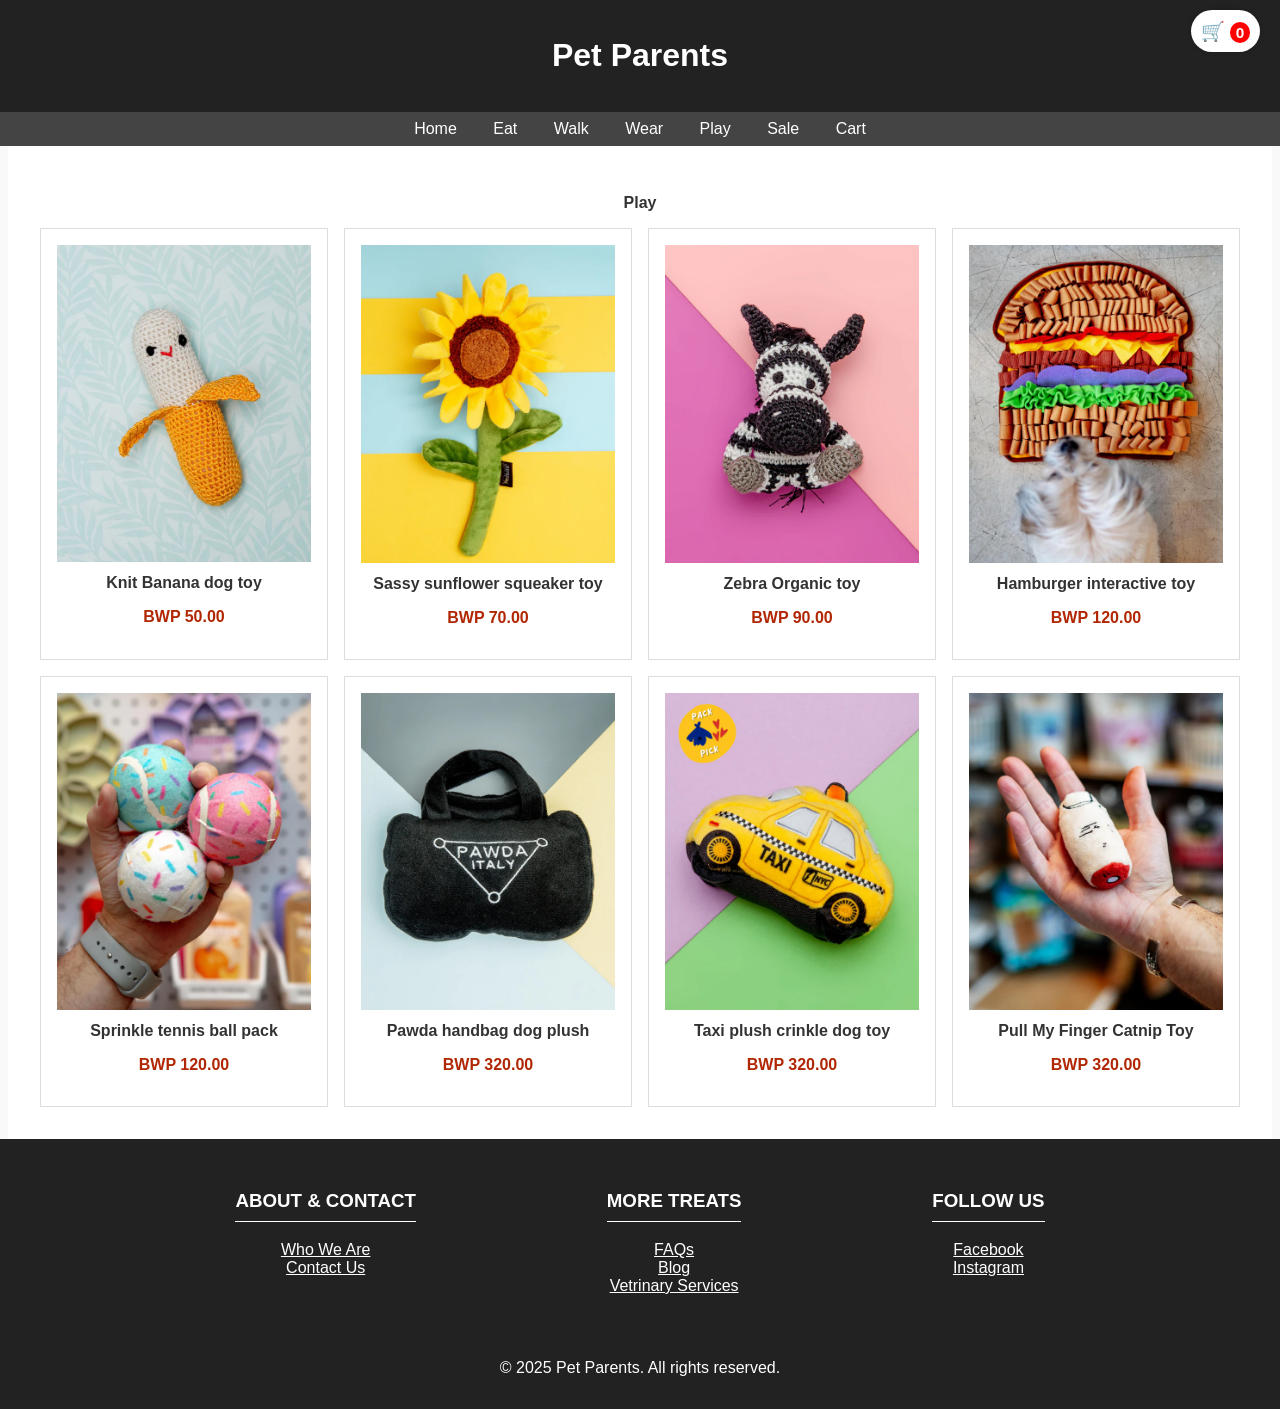
<file: Play 3.html>
<!DOCTYPE html>
<html lang="en">
<head>
  <meta charset="UTF-8" />
  <meta name="viewport" content="width=device-width, initial-scale=1" />
  <title>Pet Parents </title>
   <link rel="stylesheet" href="styles.css" />
   
</head>
<body>
 <div id="cart-icon-container" onclick="window.location.href='Pet cart.html'">
    🛒 <span id="cart-count">0</span>
  </div>

 <header>
    <h1>Pet Parents</h1>
  </header>
  <nav>
    <a href="index.html">Home</a>
    <a href="Eat 3.html">Eat</a>
    <a href="Walk 3.html">Walk</a>
    <a href="Wear 3.html">Wear</a>
    <a href="Play 3.html">Play</a>
    <a href="Sale 3.html">Sale</a>
    <a href="Pet cart.html">Cart</a>
  </nav>

  <main>
  <p style="text-align: center; font-weight: bold;">
 Play
   </p>
    <div class="product-grid">
      <div class="product-card" onclick="addToCart('Knit Banana dog toy ', 320, 'Knit Banana dog toy.png', 'M', 1)">
        <img src= "Knit Banana dog toy.png" alt=" Knit Banana dog toy " />
        <p class="product-name">Knit Banana dog toy  </p>
        <p class="price">BWP 50.00</p>
      </div>
	  <div class="product-card" onclick="addToCart(' Sassy sunflower squeaker toy ', 320, 'Sassy sunflower squeaker toy.png', 'M', 1)">
        <img src= "Sassy sunflower squeaker toy.png" alt="Sassy sunflower squeaker toy  " />
        <p class="product-name"> Sassy sunflower squeaker toy </p>
        <p class="price">BWP 70.00</p>
      </div>
	  <div class="product-card" onclick="addToCart(' Zebra Organic toy ', 320, 'Zebra Organic toy.png', 'M', 1)">
        <img src= "Zebra Organic toy.png" alt=" Zebra Organic toy " />
        <p class="product-name">Zebra Organic toy  </p>
        <p class="price">BWP 90.00</p>
      </div>
	  <div class="product-card" onclick="addToCart('Hamburger interactive toy', 320, 'Hamburger toy.png', 'M', 1)">
        <img src= "Hamburger toy.png" alt="Hamburger toy" />
        <p class="product-name">Hamburger interactive toy</p>
        <p class="price">BWP 120.00</p>
      </div>
	  <div class="product-card" onclick="addToCart('Sprinkle tennis ball pack', 320, 'Sprinkle tennis ball.png', 'M', 1)">
        <img src= "Sprinkle tennis ball.png" alt="Sprinkle tennis ball pack" />
        <p class="product-name">Sprinkle tennis ball pack</p>
        <p class="price">BWP 120.00</p>
      </div>
      <div class="product-card" onclick="addToCart('Pawda handbag dog plush', 320, 'Pawda handbag dog plush.png', 'M', 1)">
        <img src= "Pawda handbag dog plush.png" alt="Pawda handbag dog plush" />
        <p class="product-name">Pawda handbag dog plush</p>
        <p class="price">BWP 320.00</p>
      </div>
	  <div class="product-card" onclick="addToCart('Taxi plush crinkle dog toy', 320, 'Taxi plush crinkle dog toy.png', 'M', 1)">
        <img src="Taxi plush crinkle dog toy.png"  alt="Taxi plush crinkle dog toy" />
        <p class="product-name">Taxi plush crinkle dog toy</p>
        <p class="price">BWP 320.00</p>
      </div>
	  <div class="product-card" onclick="addToCart('Pull My Finger Catnip Toy', 320, 'Pull My Finger Catnip Toy.png', 'M', 1)">
        <img src= "Pull My Finger Catnip Toy.png" alt="Pull My Finger Catnip Toy" />
        <p class="product-name">Pull My Finger Catnip Toy</p>
        <p class="price">BWP 320.00</p>
      </div>
    </div>
  </main>

 <footer>
    <div style="display: flex; flex-wrap: wrap; justify-content: space-around; max-width: 1000px; margin: auto;">
      <div style="margin: 1em;">
        <h3 style="border-bottom: 1px solid #fff; padding-bottom: 0.5em;">ABOUT & CONTACT</h3>
        <ul style="list-style: none; padding: 0;">
          <li><a href="About us.html" style="color:white;">Who We Are</a></li>
          <li><a href="Contact us.html" style="color:white;">Contact Us</a></li>
        </ul>
      </div>
      <div style="margin: 1em;">
        <h3 style="border-bottom: 1px solid #fff; padding-bottom: 0.5em;">MORE TREATS</h3>
        <ul style="list-style: none; padding: 0;">
          <li><a href="FAQ.html" style="color:white;">FAQs</a></li>
          <li><a href="Blog.html" style="color:white;">Blog</a></li>
          <li><a href="Veterinary Services.html" style="color:white;">Vetrinary Services</a></li>
        </ul>
      </div
	  <div style="display: flex; flex-wrap: wrap; justify-content: space-around; max-width: 1000px; margin: auto;">
      <div style="margin: 1em;">
        <h3 style="border-bottom: 1px solid #fff; padding-bottom: 0.5em;">FOLLOW US</h3>
        <ul style="list-style: none; padding: 0;">
          <li><a href="https://www.facebook.com/" style="color:white;">Facebook</a></li>
          <li><a href="https://www.instagram.com/" style="color:white;">Instagram</a></li>
        </ul>
      </div>
    </div>
    <p style="text-align: center; margin-top: 2em;">&copy; 2025 Pet Parents. All rights reserved.</p>
  </footer>
 <script src="Pet cart.js"></script>
</body>
</html>
</file>
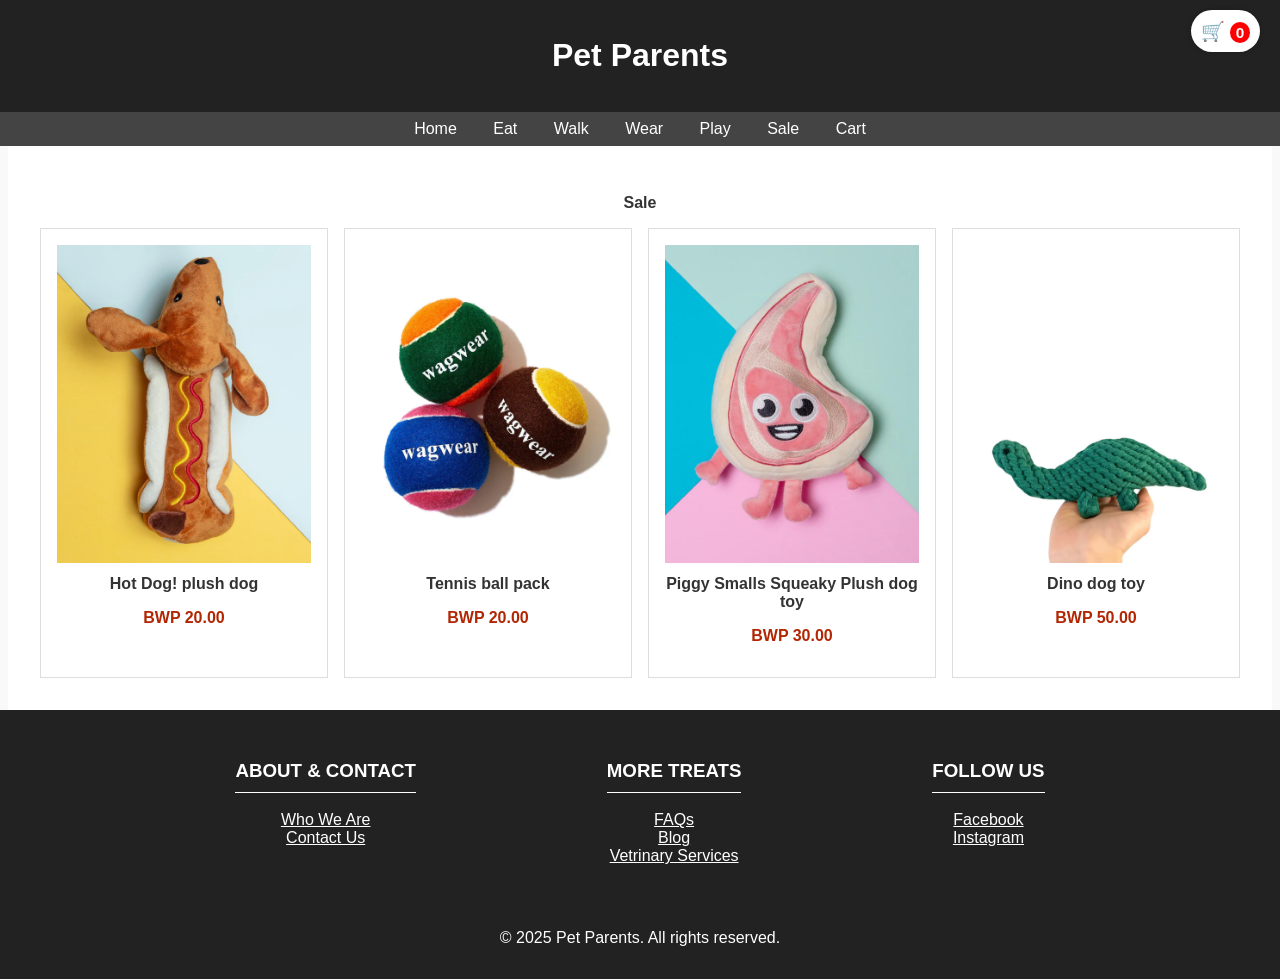
<file: Sale 3.html>
<!DOCTYPE html>
<html lang="en">
<head>
  <meta charset="UTF-8" />
  <meta name="viewport" content="width=device-width, initial-scale=1" />
  <title>Pet Parents </title>
   <link rel="stylesheet" href="styles.css" />
   
</head>
<body>
 <div id="cart-icon-container" onclick="window.location.href='Pet cart.html'">
    🛒 <span id="cart-count">0</span>
  </div>

 <header>
    <h1>Pet Parents</h1>
  </header>
  <nav>
    <a href="index.html">Home</a>
    <a href="Eat 3.html">Eat</a>
    <a href="Walk 3.html">Walk</a>
    <a href="Wear 3.html">Wear</a>
    <a href="Play 3.html">Play</a>
    <a href="Sale 3.html">Sale</a>
    <a href="Pet cart.html">Cart</a>
  </nav>

  <main>
 <p style="text-align: center; font-weight: bold;">
 Sale
   </p> 
    <div class="product-grid">
      <div class="product-card" onclick="addToCart('Hot Dog! plush dog ', 320, 'Hot Dog! plush dog on sale.png', 'M', 1)">
        <img src= "Hot Dog! plush dog on sale.png" alt="Hot Dog! plush dog " />
        <p class="product-name">Hot Dog! plush dog </p>
        <p class="price">BWP 20.00</p>
      </div>
	  <div class="product-card" onclick="addToCart('Tennis ball pack', 320, 'For sale tennis balls.png', 'M', 1)">
        <img src= "For sale tennis balls.png" alt="Tennis ball pack" />
        <p class="product-name">Tennis ball pack</p>
        <p class="price">BWP 20.00</p>
      </div>
	  <div class="product-card" onclick="addToCart('Piggy Smalls Squeaky Plush dog toy', 320, 'Piggy Smalls Squeaky Plush dog toy.png', 'M', 1)">
        <img src= "Piggy Smalls Squeaky Plush dog toy.png" alt="Piggy Smalls Squeaky Plush dog toy" />
        <p class="product-name">Piggy Smalls Squeaky Plush dog toy</p>
        <p class="price">BWP 30.00</p>
      </div>
	 	  <div class="product-card" onclick="addToCart('Dino dog toy', 320, 'Dino dog toy.png', 'M', 1)">
        <img src="Dino dog toy.png"alt="Dino dog toy" />
        <p class="product-name">Dino dog toy</p>
        <p class="price">BWP 50.00</p>
      </div> 
    </div>
  </main>

 <footer>
    <div style="display: flex; flex-wrap: wrap; justify-content: space-around; max-width: 1000px; margin: auto;">
      <div style="margin: 1em;">
        <h3 style="border-bottom: 1px solid #fff; padding-bottom: 0.5em;">ABOUT & CONTACT</h3>
        <ul style="list-style: none; padding: 0;">
          <li><a href="About us.html" style="color:white;">Who We Are</a></li>
          <li><a href="Contact us.html" style="color:white;">Contact Us</a></li>
        </ul>
      </div>
      <div style="margin: 1em;">
        <h3 style="border-bottom: 1px solid #fff; padding-bottom: 0.5em;">MORE TREATS</h3>
        <ul style="list-style: none; padding: 0;">
          <li><a href="FAQ.html" style="color:white;">FAQs</a></li>
          <li><a href="Blog.html" style="color:white;">Blog</a></li>
          <li><a href="Veterinary Services.html" style="color:white;">Vetrinary Services</a></li>
        </ul>
      </div
	  <div style="display: flex; flex-wrap: wrap; justify-content: space-around; max-width: 1000px; margin: auto;">
      <div style="margin: 1em;">
        <h3 style="border-bottom: 1px solid #fff; padding-bottom: 0.5em;">FOLLOW US</h3>
        <ul style="list-style: none; padding: 0;">
          <li><a href="https://www.facebook.com/" style="color:white;">Facebook</a></li>
          <li><a href="https://www.instagram.com/" style="color:white;">Instagram</a></li>
        </ul>
      </div>
    </div>
    <p style="text-align: center; margin-top: 2em;">&copy; 2025 Pet Parents. All rights reserved.</p>
  </footer>
 <script src="Pet cart.js"></script>
</body>
</html>
</file>
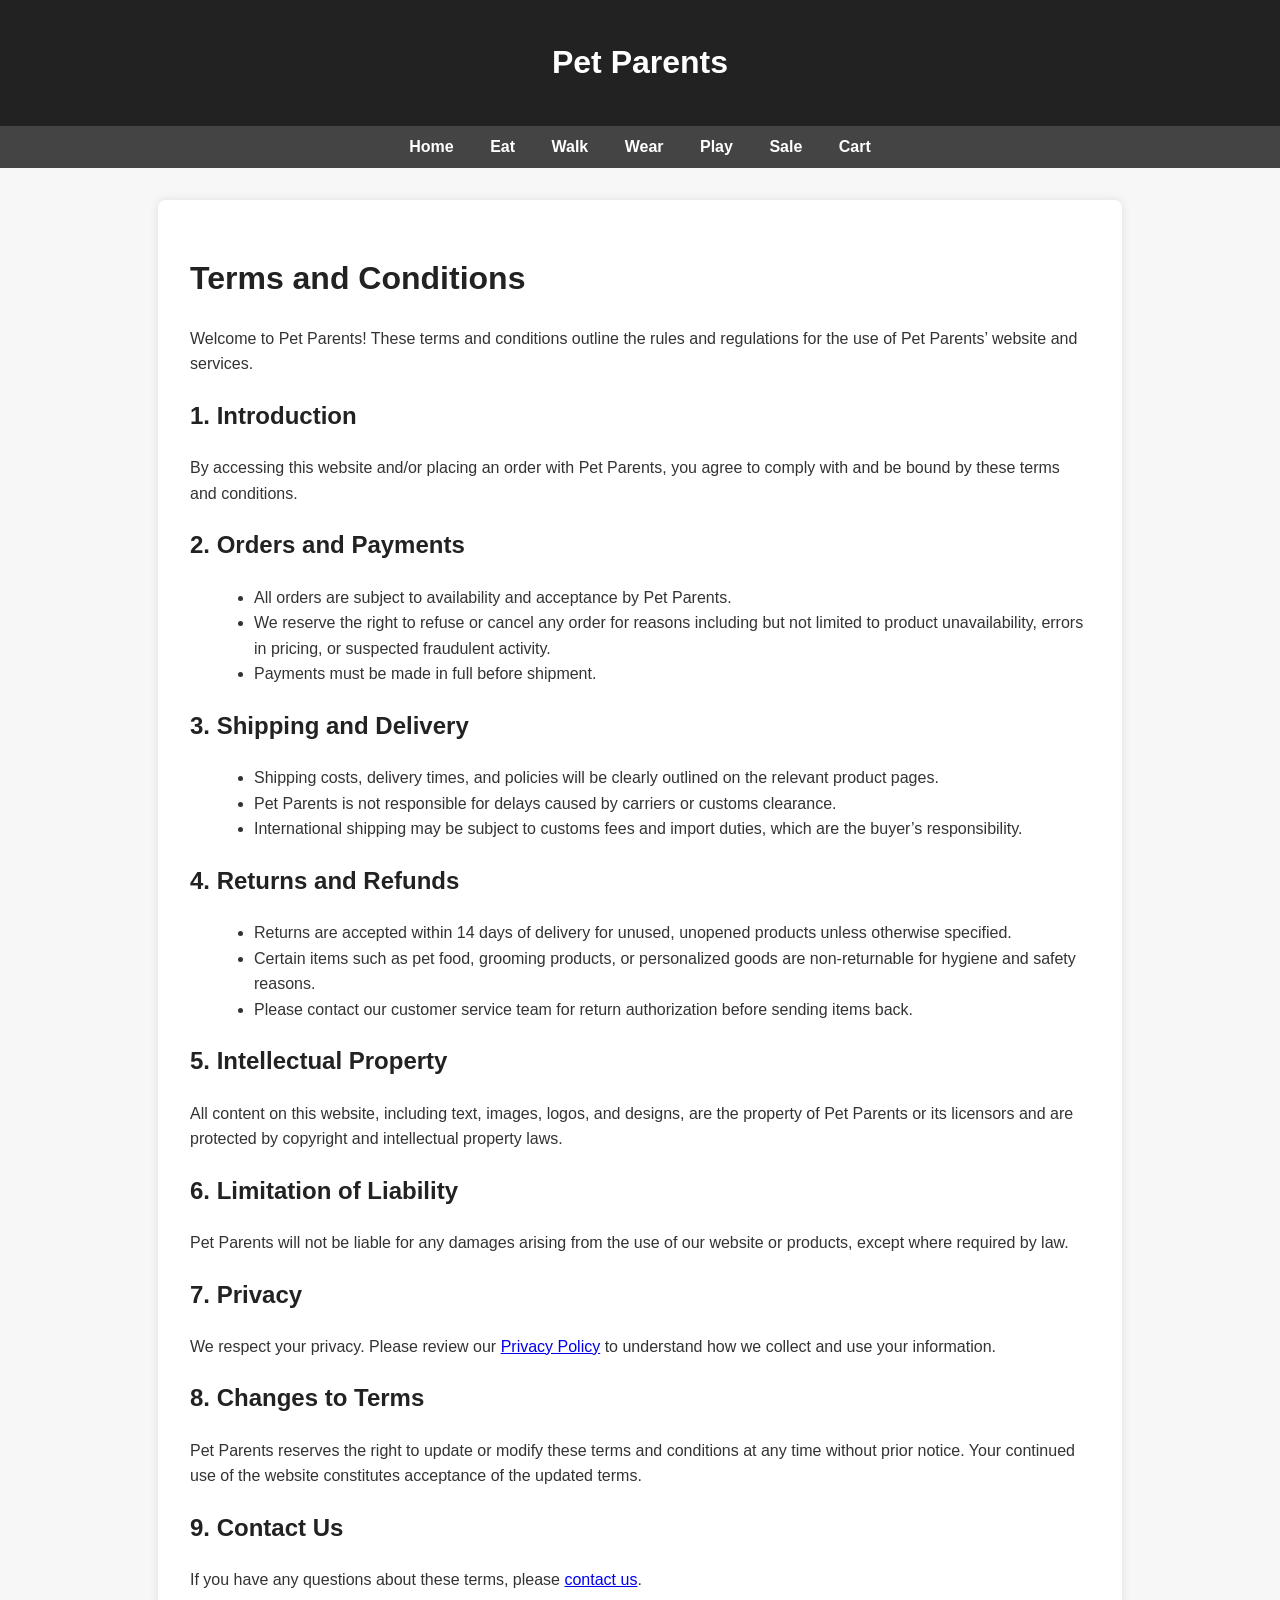
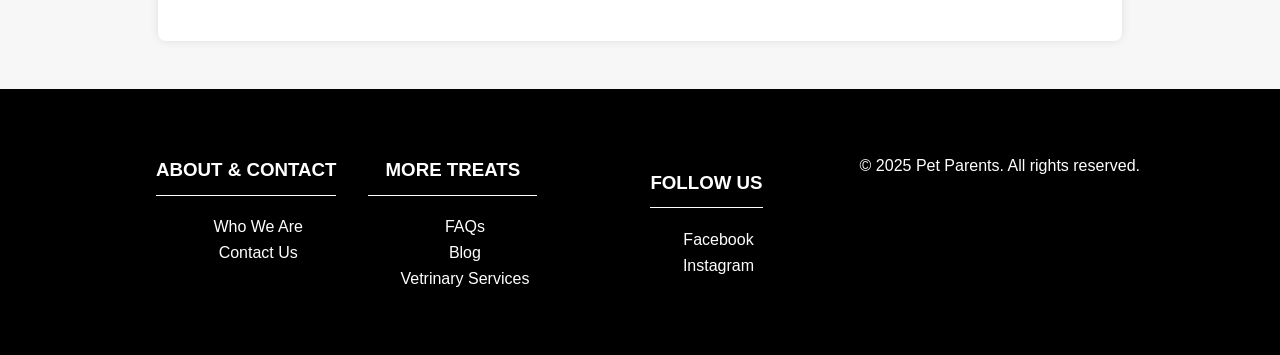
<file: Terms and Conditions.html>
<!DOCTYPE html>
<html lang="en">
<head>
  <meta charset="UTF-8" />
  <meta name="viewport" content="width=device-width, initial-scale=1" />
  <title>Pet Parents - Terms and Conditions</title>
  <style>
    body {
      font-family: Arial, sans-serif;
      background-color: #f7f7f7;
      margin: 0;
      padding: 0;
      color: #333;
      line-height: 1.6;
    }
    header {
      background-color: #222;
      color: white;
      padding: 1em;
      text-align: center;
    }
    nav {
      background-color: #444;
      padding: 0.5em;
      text-align: center;
    }
    nav a {
      color: white;
      margin: 0 1em;
      text-decoration: none;
      font-weight: bold;
    }
    nav a:hover {
      text-decoration: underline;
    }
    main {
      max-width: 900px;
      margin: 2em auto;
      background: white;
      padding: 2em;
      border-radius: 8px;
      box-shadow: 0 0 10px rgba(0,0,0,0.1);
    }
    h1, h2 {
      color: #222;
    }
    p {
      margin-bottom: 1em;
    }
    ul {
      margin-left: 1.5em;
      margin-bottom: 1em;
    }
    footer {
      background-color: black;
      color: white;
      padding: 2em 0;
      text-align: center;
      margin-top: 3em;
    }
    footer a {
      color: white;
      text-decoration: none;
      margin: 0 0.5em;
    }
    footer a:hover {
      text-decoration: underline;
    }
    @media (max-width: 600px) {
      main {
        margin: 1em;
        padding: 1em;
      }
      nav a {
        display: block;
        margin: 0.5em 0;
      }
    }
  </style>
</head>
<body>

   <header>
  <h1 style="color: white;">Pet Parents</h1>
</header>

  <nav>
    <a href="index.html">Home</a>
    <a href="Eat 3.html">Eat</a>
    <a href="Walk 3.html">Walk</a>
    <a href="Wear 3.html">Wear</a>
    <a href="Play 3.html">Play</a>
    <a href="Sale 3.html">Sale</a>
    <a href="Cart.html">Cart</a>
  </nav>

  <main>
    <h1>Terms and Conditions</h1>
    <p>Welcome to Pet Parents! These terms and conditions outline the rules and regulations for the use of Pet Parents’ website and services.</p>

    <h2>1. Introduction</h2>
    <p>By accessing this website and/or placing an order with Pet Parents, you agree to comply with and be bound by these terms and conditions.</p>

    <h2>2. Orders and Payments</h2>
    <ul>
      <li>All orders are subject to availability and acceptance by Pet Parents.</li>
      <li>We reserve the right to refuse or cancel any order for reasons including but not limited to product unavailability, errors in pricing, or suspected fraudulent activity.</li>
      <li>Payments must be made in full before shipment.</li>
    </ul>

    <h2>3. Shipping and Delivery</h2>
    <ul>
      <li>Shipping costs, delivery times, and policies will be clearly outlined on the relevant product pages.</li>
      <li>Pet Parents is not responsible for delays caused by carriers or customs clearance.</li>
      <li>International shipping may be subject to customs fees and import duties, which are the buyer’s responsibility.</li>
    </ul>

    <h2>4. Returns and Refunds</h2>
    <ul>
      <li>Returns are accepted within 14 days of delivery for unused, unopened products unless otherwise specified.</li>
      <li>Certain items such as pet food, grooming products, or personalized goods are non-returnable for hygiene and safety reasons.</li>
      <li>Please contact our customer service team for return authorization before sending items back.</li>
    </ul>

    <h2>5. Intellectual Property</h2>
    <p>All content on this website, including text, images, logos, and designs, are the property of Pet Parents or its licensors and are protected by copyright and intellectual property laws.</p>

    <h2>6. Limitation of Liability</h2>
    <p>Pet Parents will not be liable for any damages arising from the use of our website or products, except where required by law.</p>

    <h2>7. Privacy</h2>
    <p>We respect your privacy. Please review our <a href="Privacy Policy.html">Privacy Policy</a> to understand how we collect and use your information.</p>

    <h2>8. Changes to Terms</h2>
    <p>Pet Parents reserves the right to update or modify these terms and conditions at any time without prior notice. Your continued use of the website constitutes acceptance of the updated terms.</p>

    <h2>9. Contact Us</h2>
    <p>If you have any questions about these terms, please <a href="Contact us.html">contact us</a>.</p>

  </main>

  <footer>
    <div style="display: flex; flex-wrap: wrap; justify-content: space-around; max-width: 1000px; margin: auto;">
      <div style="margin: 1em;">
        <h3 style="border-bottom: 1px solid #fff; padding-bottom: 0.5em;">ABOUT & CONTACT</h3>
        <ul style="list-style: none; padding: 0;">
          <li><a href="About us.html" style="color:white;">Who We Are</a></li>
          <li><a href="#" style="color:white;">Contact Us</a></li>
        </ul>
      </div>
      <div style="margin: 1em;">
        <h3 style="border-bottom: 1px solid #fff; padding-bottom: 0.5em;">MORE TREATS</h3>
        <ul style="list-style: none; padding: 0;">
          <li><a href="FAQ.html" style="color:white;">FAQs</a></li>
          <li><a href="Blog.html" style="color:white;">Blog</a></li>
          <li><a href="Veterinary Services.html" style="color:white;">Vetrinary Services</a></li>
        </ul>
      </div>
	  <div style="display: flex; flex-wrap: wrap; justify-content: space-around; max-width: 1000px; margin: auto;">
      <div style="margin: 1em;">
        <h3 style="border-bottom: 1px solid #fff; padding-bottom: 0.5em;">FOLLOW US</h3>
        <ul style="list-style: none; padding: 0;">
          <li><a href="About us.html" style="color:white;">Facebook</a></li>
          <li><a href="#" style="color:white;">Instagram</a></li>
        </ul>
      </div>
    </div>
    <p style="text-align: center; margin-top: 2em;">&copy; 2025 Pet Parents. All rights reserved.</p>
  </footer>

</body>
</html>
</file>
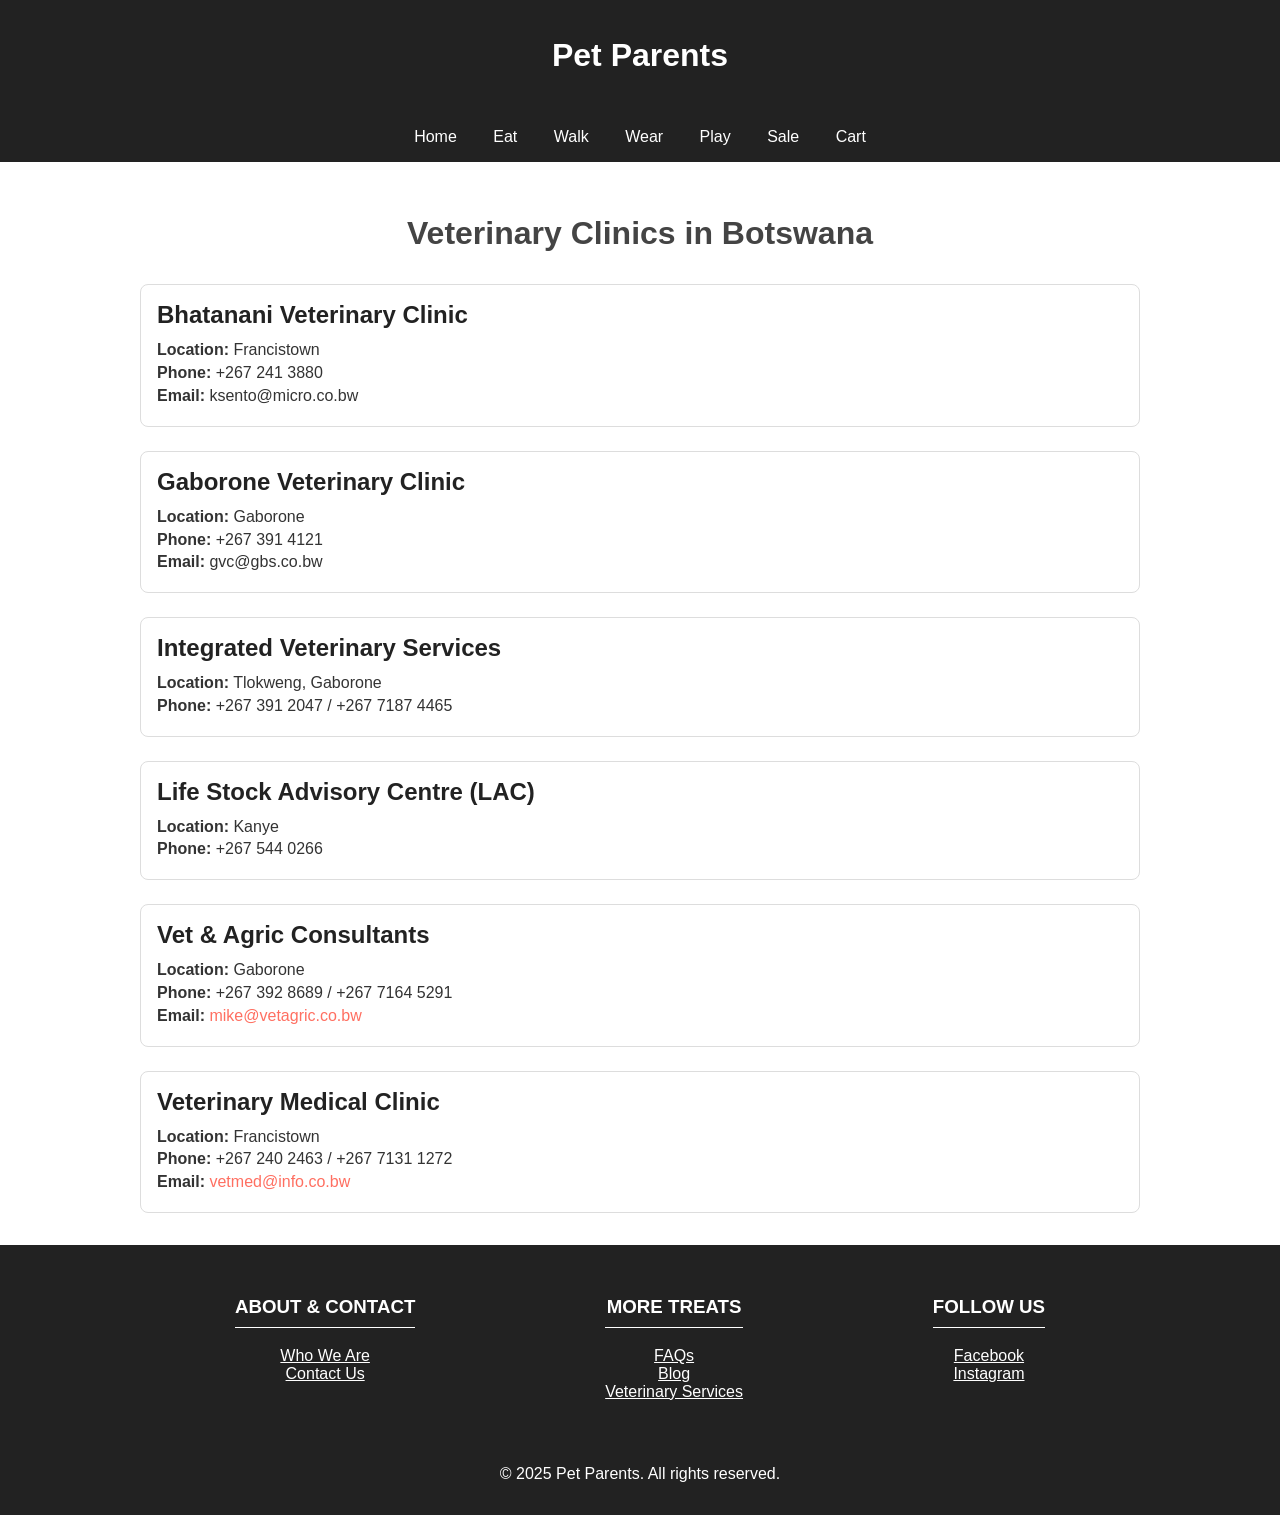
<file: Veterinary Services.html>
<!DOCTYPE html>
<html lang="en">
<head>
  <meta charset="UTF-8" />
  <meta name="viewport" content="width=device-width, initial-scale=1" />
  <title>Veterinary Services | Pet Parents</title>
  <style>
    body {
      font-family: 'Helvetica Neue', sans-serif;
      background-color: white;
      color: #333;
      margin: 0;
      padding: 0;
    }

    header, nav, footer {
      background-color: #222;
      color: white;
      text-align: center;
      padding: 1em;
    }

    nav a {
      color: white;
      margin: 0 1em;
      text-decoration: none;
    }

    main {
      max-width: 1000px;
      margin: auto;
      padding: 2em;
    }

    h1 {
      text-align: center;
      color: #444;
    }

    .vet-list {
      display: flex;
      flex-direction: column;
      gap: 1.5em;
      margin-top: 2em;
    }

    .vet-card {
      border: 1px solid #ddd;
      padding: 1em;
      border-radius: 8px;
      background-color: #fff;
    }

    .vet-card h2 {
      margin: 0 0 0.5em;
      color: #222;
    }

    .vet-card p {
      margin: 0.3em 0;
    }

    .vet-card a {
      color: #ff6f61;
      text-decoration: none;
    }

    .vet-card a:hover {
      text-decoration: underline;
    }
  </style>
</head>
<body>
 <header>
  <h1 style="color: white;">Pet Parents</h1>
</header>

<nav>
    <a href="index.html">Home</a>
    <a href="Eat 3.html">Eat</a>
    <a href="Walk 3.html">Walk</a>
    <a href="Wear 3.html">Wear</a>
    <a href="Play 3.html">Play</a>
    <a href="Sale 3.html">Sale</a>
    <a href="Cart.html">Cart</a>
  </nav>

  <main>
    <h1>Veterinary Clinics in Botswana</h1>
    <div class="vet-list">
      <div class="vet-card">
        <h2>Bhatanani Veterinary Clinic</h2>
        <p><strong>Location:</strong> Francistown</p>
        <p><strong>Phone:</strong> +267 241 3880</p>
        <p><strong>Email:</strong> ksento@micro.co.bw</p>
      </div>

      <div class="vet-card">
        <h2>Gaborone Veterinary Clinic</h2>
        <p><strong>Location:</strong> Gaborone</p>
        <p><strong>Phone:</strong> +267 391 4121</p>
        <p><strong>Email:</strong> gvc@gbs.co.bw</p>
      </div>

      <div class="vet-card">
        <h2>Integrated Veterinary Services</h2>
        <p><strong>Location:</strong> Tlokweng, Gaborone</p>
        <p><strong>Phone:</strong> +267 391 2047 / +267 7187 4465</p>
      </div>

      <div class="vet-card">
        <h2>Life Stock Advisory Centre (LAC)</h2>
        <p><strong>Location:</strong> Kanye</p>
        <p><strong>Phone:</strong> +267 544 0266</p>
      </div>

      <div class="vet-card">
        <h2>Vet & Agric Consultants</h2>
        <p><strong>Location:</strong> Gaborone</p>
        <p><strong>Phone:</strong> +267 392 8689 / +267 7164 5291</p>
        <p><strong>Email:</strong> <a href="mailto:mike@vetagric.co.bw">mike@vetagric.co.bw</a></p>
      </div>

      <div class="vet-card">
        <h2>Veterinary Medical Clinic</h2>
        <p><strong>Location:</strong> Francistown</p>
        <p><strong>Phone:</strong> +267 240 2463 / +267 7131 1272</p>
        <p><strong>Email:</strong> <a href="mailto:vetmed@info.co.bw">vetmed@info.co.bw</a></p>
      </div>
    </div>
  </main>

  <footer>
    <div style="display: flex; flex-wrap: wrap; justify-content: space-around; max-width: 1000px; margin: auto;">
      <div style="margin: 1em;">
        <h3 style="border-bottom: 1px solid #fff; padding-bottom: 0.5em;">ABOUT & CONTACT</h3>
        <ul style="list-style: none; padding: 0;">
          <li><a href="About us.html" style="color:white;">Who We Are</a></li>
          <li><a href="Contact us.html" style="color:white;">Contact Us</a></li>
        </ul>
      </div>
      <div style="margin: 1em;">
        <h3 style="border-bottom: 1px solid #fff; padding-bottom: 0.5em;">MORE TREATS</h3>
        <ul style="list-style: none; padding: 0;">
          <li><a href="FAQ.html" style="color:white;">FAQs</a></li>
          <li><a href="Blog.html" style="color:white;">Blog</a></li>
          <li><a href="Veterinary Services.html" style="color:white;">Veterinary Services</a></li>
        </ul>
      </div>
      <div style="margin: 1em;">
        <h3 style="border-bottom: 1px solid #fff; padding-bottom: 0.5em;">FOLLOW US</h3>
        <ul style="list-style: none; padding: 0;">
          <li><a href="#" style="color:white;">Facebook</a></li>
          <li><a href="#" style="color:white;">Instagram</a></li>
        </ul>
      </div>
    </div>
    <p style="text-align: center; margin-top: 2em;">&copy; 2025 Pet Parents. All rights reserved.</p>
  </footer>
</body>
</html>
</file>
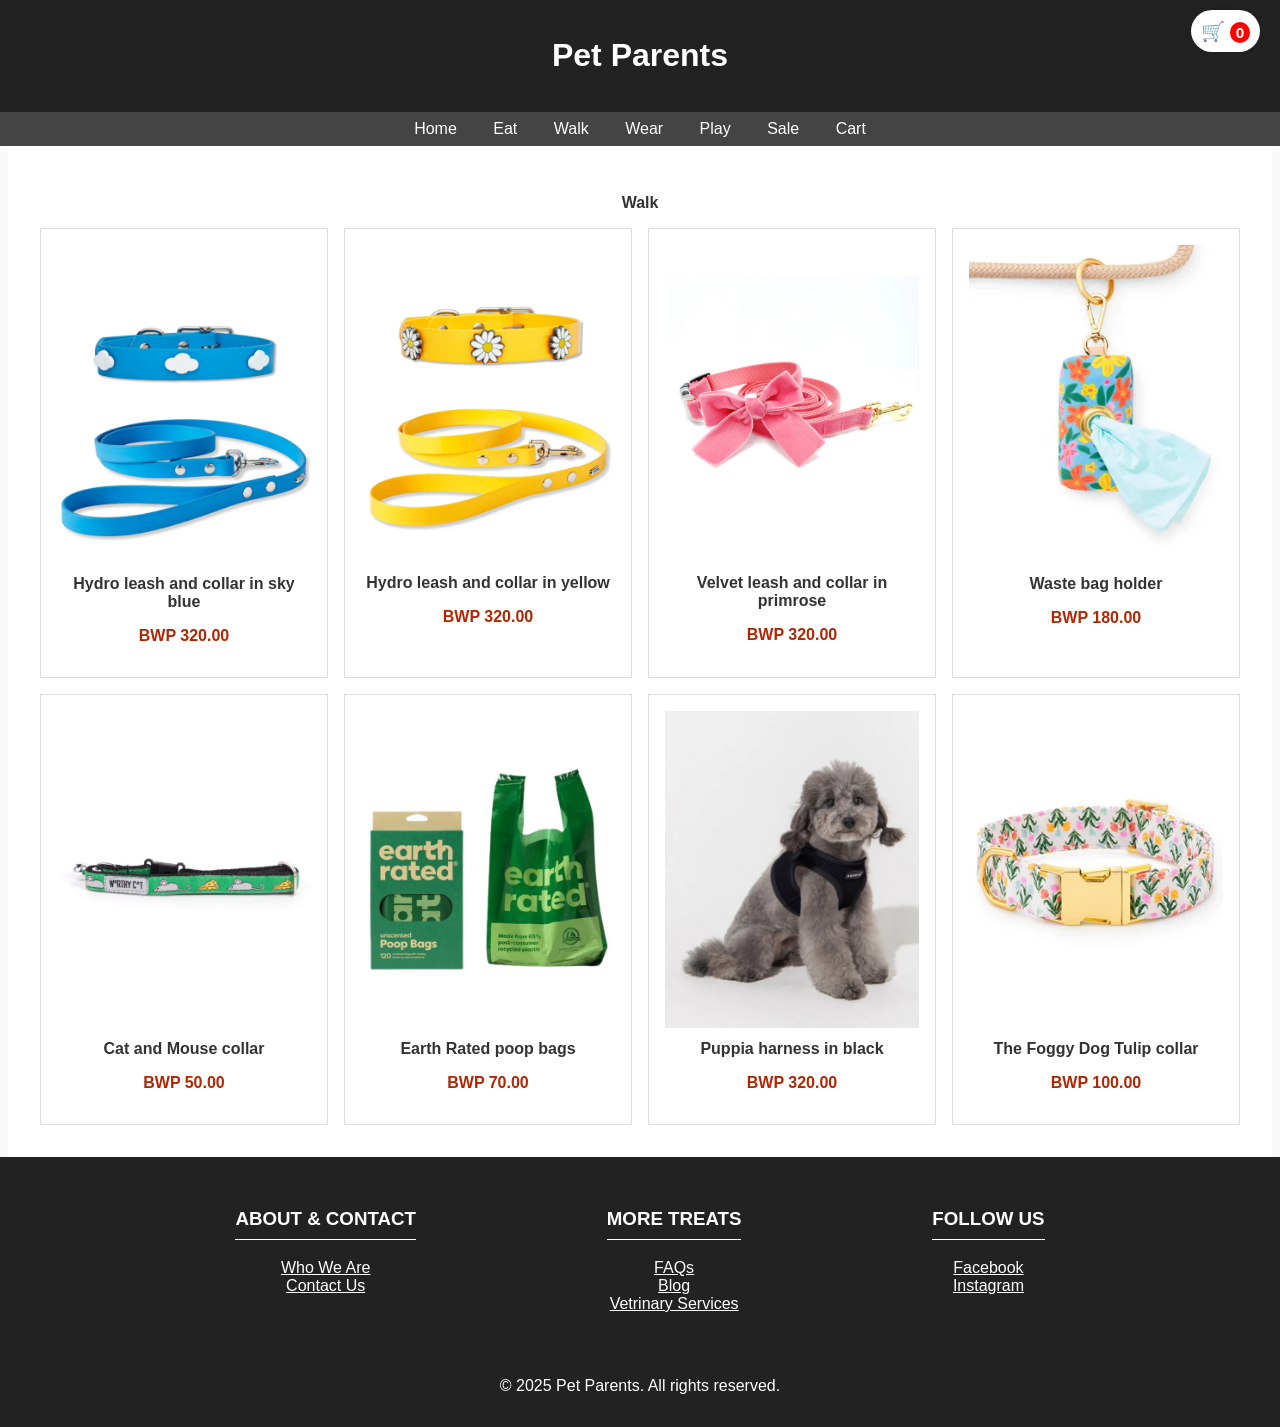
<file: Walk 3.html>
<!DOCTYPE html>
<html lang="en">
<head>
  <meta charset="UTF-8" />
  <meta name="viewport" content="width=device-width, initial-scale=1" />
  <title>Pet Parents </title>
   <link rel="stylesheet" href="styles.css" />
   
</head>
<body>
 <div id="cart-icon-container" onclick="window.location.href='Pet cart.html'">
    🛒 <span id="cart-count">0</span>
  </div>

 <header>
    <h1>Pet Parents</h1>
  </header>
  <nav>
    <a href="index.html">Home</a>
    <a href="Eat 3.html">Eat</a>
    <a href="Walk 3.html">Walk</a>
    <a href="Wear 3.html">Wear</a>
    <a href="Play 3.html">Play</a>
    <a href="Sale 3.html">Sale</a>
    <a href="Pet cart.html">Cart</a>
  </nav>

  <main>
 <p style="text-align: center; font-weight: bold;">
 Walk
   </p> 
    <div class="product-grid">
      <div class="product-card" onclick="addToCart('Hydro leash and collar in sky blue', 320, 'Hydro leash and collar in sky blue.png', 'M', 1)">
        <img src= "Hydro leash and collar in sky blue.png" alt=" Hydro leash and collar in sky blue " />
        <p class="product-name"> Hydro leash and collar in sky blue </p>
        <p class="price">BWP 320.00</p>
      </div>
	  <div class="product-card" onclick="addToCart(' Hydro leash and collar in yellow ', 320, 'Hydro leash and collar.png', 'M', 1)">
        <img src= "Hydro leash and collar.png" alt=" Hydro leash and collar in yellow " />
        <p class="product-name"> Hydro leash and collar in yellow</p>
        <p class="price">BWP 320.00</p>
      </div>
	  <div class="product-card" onclick="addToCart(' Velvet leash and collar in primrose ', 320, 'primrose leash and collar set.png', 'M', 1)">
        <img src= "primrose leash and collar set.png" alt=" Velvet leash and collar in primrose " />
        <p class="product-name">Velvet leash and collar in primrose</p>
        <p class="price">BWP 320.00</p>
      </div>
	  <div class="product-card" onclick="addToCart(' Waste bag holder ', 320, 'Waste bag holder.png', 'M', 1)">
        <img src= "Waste bag holder.png" alt=" Waste bag holder " />
        <p class="product-name">Waste bag holder </p>
        <p class="price">BWP 180.00</p>
      </div>
	  <div class="product-card" onclick="addToCart('Cat and Mouse collar  ', 320, 'cat collar.png', 'M', 1)">
        <img src= "cat collar.png" alt=" Cat and Mouse collar " />
        <p class="product-name">Cat and Mouse collar</p>
        <p class="price">BWP 50.00</p>
      </div>
      <div class="product-card" onclick="addToCart('Earth Rated poop bags ', 320, 'poop bags.png', 'M', 1)">
        <img src= "poop bags.png" alt=" Earth Rated poop bags " />
        <p class="product-name">Earth Rated poop bags</p>
        <p class="price">BWP 70.00</p>
      </div>
	  <div class="product-card" onclick="addToCart('Puppia harness in black  ', 320, 'Puppia harness.png', 'M', 1)">
        <img src= "Puppia harness.png" alt=" Puppia harness " />
        <p class="product-name"> Puppia harness in black </p>
        <p class="price">BWP 320.00</p>
      </div>
	  <div class="product-card" onclick="addToCart('The Foggy Dog Tulip collar  ', 320, 'The Foggy Dog Tulip collar.png', 'M', 1)">
        <img src= "The Foggy Dog Tulip collar.png" alt=" The Foggy Dog Tulip collar " />
        <p class="product-name">The Foggy Dog Tulip collar  </p>
        <p class="price">BWP 100.00</p>
      </div>
    </div>
  </main>

 <footer>
    <div style="display: flex; flex-wrap: wrap; justify-content: space-around; max-width: 1000px; margin: auto;">
      <div style="margin: 1em;">
        <h3 style="border-bottom: 1px solid #fff; padding-bottom: 0.5em;">ABOUT & CONTACT</h3>
        <ul style="list-style: none; padding: 0;">
          <li><a href="About us.html" style="color:white;">Who We Are</a></li>
          <li><a href="Contact us.html" style="color:white;">Contact Us</a></li>
        </ul>
      </div>
      <div style="margin: 1em;">
        <h3 style="border-bottom: 1px solid #fff; padding-bottom: 0.5em;">MORE TREATS</h3>
        <ul style="list-style: none; padding: 0;">
          <li><a href="FAQ.html" style="color:white;">FAQs</a></li>
          <li><a href="Blog.html" style="color:white;">Blog</a></li>
          <li><a href="Veterinary Services.html" style="color:white;">Vetrinary Services</a></li>
        </ul>
      </div
	  <div style="display: flex; flex-wrap: wrap; justify-content: space-around; max-width: 1000px; margin: auto;">
      <div style="margin: 1em;">
        <h3 style="border-bottom: 1px solid #fff; padding-bottom: 0.5em;">FOLLOW US</h3>
        <ul style="list-style: none; padding: 0;">
          <li><a href="https://www.facebook.com/" style="color:white;">Facebook</a></li>
          <li><a href="https://www.instagram.com/" style="color:white;">Instagram</a></li>
        </ul>
      </div>
    </div>
    <p style="text-align: center; margin-top: 2em;">&copy; 2025 Pet Parents. All rights reserved.</p>
  </footer>
 <script src="Pet cart.js"></script>
</body>
</html>
</file>
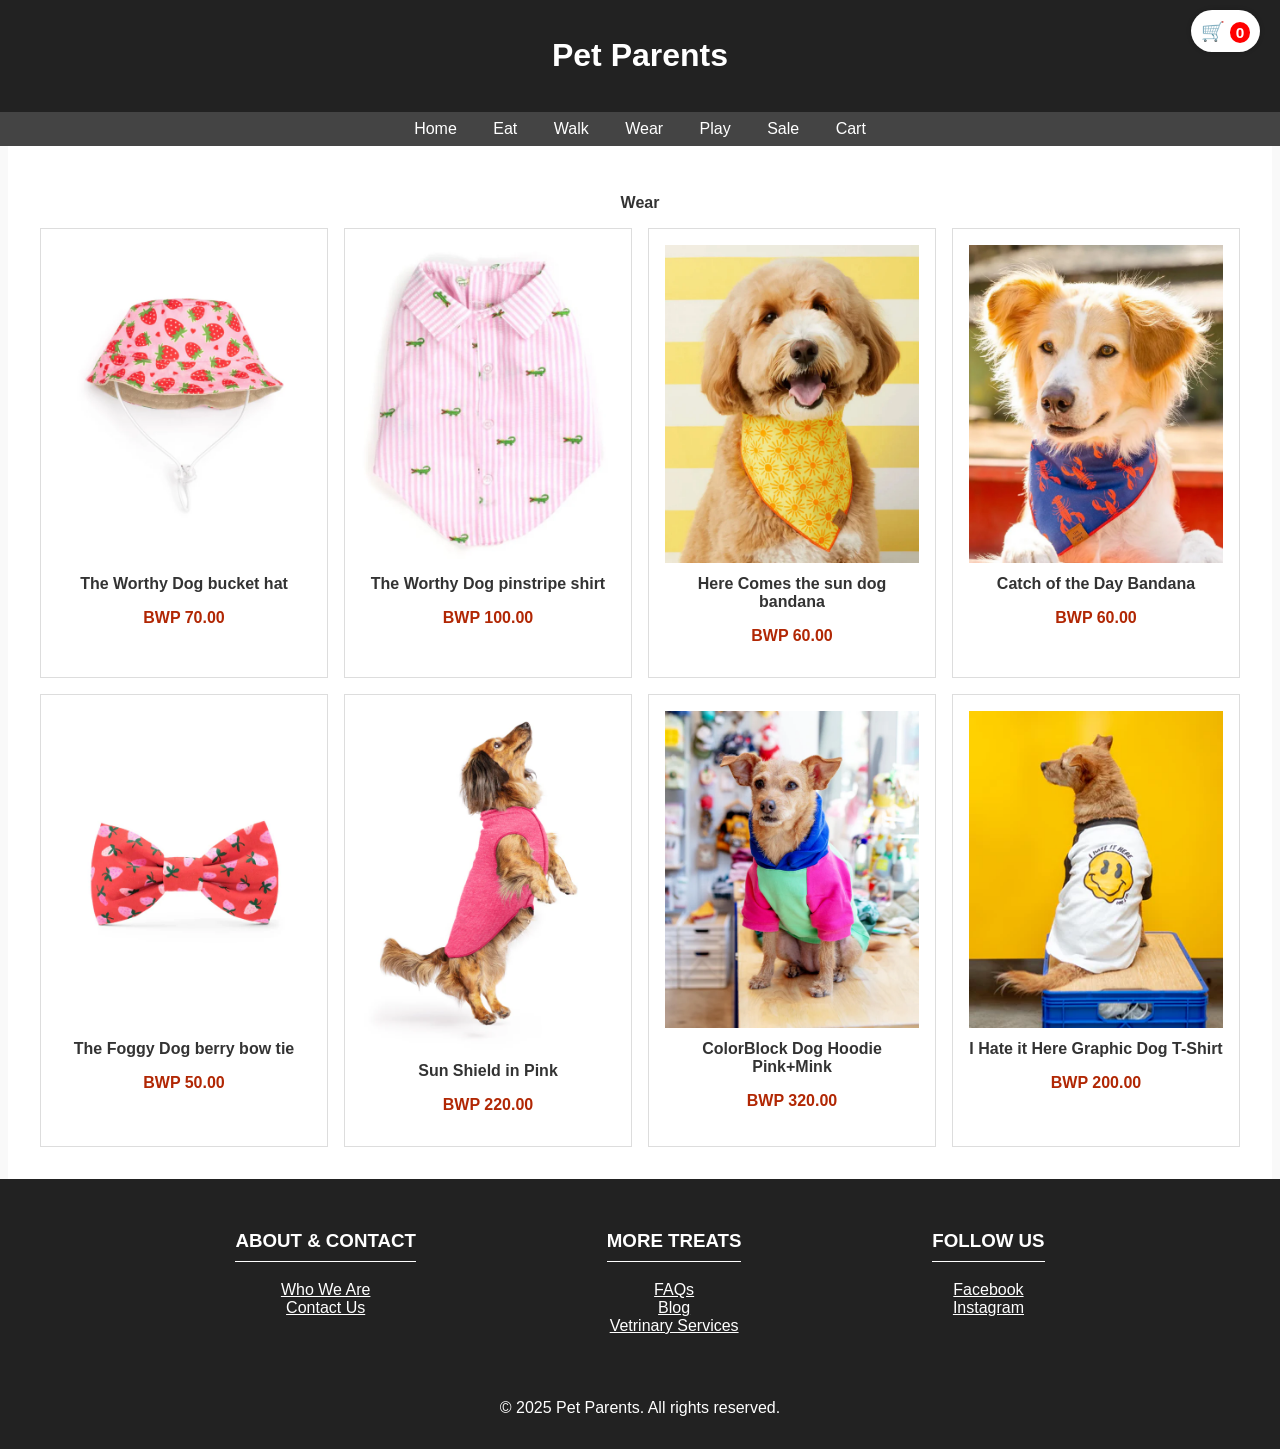
<file: Wear 3.html>
<!DOCTYPE html>
<html lang="en">
<head>
  <meta charset="UTF-8" />
  <meta name="viewport" content="width=device-width, initial-scale=1" />
  <title>Pet Parents </title>
   <link rel="stylesheet" href="styles.css" />
   
</head>
<body>
 <div id="cart-icon-container" onclick="window.location.href='Pet cart.html'">
    🛒 <span id="cart-count">0</span>
  </div>

 <header>
    <h1>Pet Parents</h1>
  </header>
  <nav>
    <a href="index.html">Home</a>
    <a href="Eat 3.html">Eat</a>
    <a href="Walk 3.html">Walk</a>
    <a href="Wear 3.html">Wear</a>
    <a href="Play 3.html">Play</a>
    <a href="Sale 3.html">Sale</a>
    <a href="Pet cart.html">Cart</a>
  </nav>

  <main>
 <p style="text-align: center; font-weight: bold;">
  Wear
   </p> 
    <div class="product-grid">
      <div class="product-card" onclick="addToCart('The Worthy Dog bucket hat ', 320, 'The Worthy Dog bucket hat.png', 'M', 1)">
        <img src= "The Worthy Dog bucket hat.png" alt="The Worthy Dog bucket hat" />
        <p class="product-name"> The Worthy Dog bucket hat </p>
        <p class="price">BWP 70.00</p>
      </div>
	  <div class="product-card" onclick="addToCart('The Worthy Dog pinstripe shirt', 320, 'The Worthy Dog pinstripe shirt.png', 'M', 1)">
        <img src= "The Worthy Dog pinstripe shirt.png" alt="The Worthy Dog pinstripe shirt" />
        <p class="product-name">The Worthy Dog pinstripe shirt</p>
        <p class="price">BWP 100.00</p>
      </div>
	  <div class="product-card" onclick="addToCart('Here Comes the Sun Dog Bandana', 320, 'Here comes the sun dog bandana.png', 'M', 1)">
        <img src= "Here comes the sun dog bandana.png" alt="Here Comes the Sun Dog Bandana" />
        <p class="product-name">Here Comes the sun dog bandana</p>
        <p class="price">BWP 60.00</p>
      </div>
	  <div class="product-card" onclick="addToCart(' Catch of the Day Bandana ', 320, 'Catch of the Day Bandana.png', 'M', 1)">
        <img src= "Catch of the Day Bandana.png" alt=" Catch of the Day Bandana " />
        <p class="product-name">Catch of the Day Bandana  </p>
        <p class="price">BWP 60.00</p>
      </div>
	  <div class="product-card" onclick="addToCart('The Foggy Dog berry bow tie ', 320, 'The Foggy Dog berry bow tie.png', 'M', 1)">
        <img src= "The Foggy Dog berry bow tie.png" alt=" The Foggy Dog berry bow tie " />
        <p class="product-name"> The Foggy Dog berry bow tie </p>
        <p class="price">BWP 50.00</p>
      </div>
      <div class="product-card" onclick="addToCart('Sun Shield in Pink ', 320, 'Sun Shield Tee in Pink.png', 'M', 1)">
        <img src="Sun Shield Tee in Pink.png"  alt="Sun Shield in Pink  " />
        <p class="product-name">Sun Shield in Pink</p>
        <p class="price">BWP 220.00</p>
      </div>
	   <div class="product-card" onclick="addToCart(' ColorBlock Dog Hoodie Pink+Mink ', 320, 'Colorblock Dog Hoodie.png', 'M', 1)">
        <img src= "Colorblock Dog Hoodie.png" alt=" ColorBlock Dog Hoodie Pink+Mink " />
        <p class="product-name">ColorBlock Dog Hoodie Pink+Mink</p>
        <p class="price">BWP 320.00</p>
      </div>
      <div class="product-card" onclick="addToCart('Hop To It Graphic Dog T-Shirt', 320, 'I hate it here graphic-tee.png', 'M', 1)">
        <img src= "I hate it here graphic-tee.png" alt="I Hate It Here Graphic Dog T-Shirt" />
        <p class="product-name">I Hate it Here Graphic Dog T-Shirt</p>
        <p class="price">BWP 200.00</p>
      </div>
    </div>
  </main>

 <footer>
    <div style="display: flex; flex-wrap: wrap; justify-content: space-around; max-width: 1000px; margin: auto;">
      <div style="margin: 1em;">
        <h3 style="border-bottom: 1px solid #fff; padding-bottom: 0.5em;">ABOUT & CONTACT</h3>
        <ul style="list-style: none; padding: 0;">
          <li><a href="About us.html" style="color:white;">Who We Are</a></li>
          <li><a href="Contact us.html" style="color:white;">Contact Us</a></li>
        </ul>
      </div>
      <div style="margin: 1em;">
        <h3 style="border-bottom: 1px solid #fff; padding-bottom: 0.5em;">MORE TREATS</h3>
        <ul style="list-style: none; padding: 0;">
          <li><a href="FAQ.html" style="color:white;">FAQs</a></li>
          <li><a href="Blog.html" style="color:white;">Blog</a></li>
          <li><a href="Veterinary Services.html" style="color:white;">Vetrinary Services</a></li>
        </ul>
      </div
	  <div style="display: flex; flex-wrap: wrap; justify-content: space-around; max-width: 1000px; margin: auto;">
      <div style="margin: 1em;">
        <h3 style="border-bottom: 1px solid #fff; padding-bottom: 0.5em;">FOLLOW US</h3>
        <ul style="list-style: none; padding: 0;">
          <li><a href="https://www.facebook.com/" style="color:white;">Facebook</a></li>
          <li><a href="https://www.instagram.com/" style="color:white;">Instagram</a></li>
        </ul>
      </div>
    </div>
    <p style="text-align: center; margin-top: 2em;">&copy; 2025 Pet Parents. All rights reserved.</p>
  </footer>
 <script src="Pet cart.js"></script>
</body>
</html>
</file>
<file: styles.css>
body {
      font-family: Arial, sans-serif;
      margin: 0;
      padding: 0;
      background-color: #f9f9f9;
      color: #333;
    }
    header, footer {
      background-color: #222;
      color: #fff;
      padding: 1em;
      text-align: center;
    }
    nav {
      background-color: #444;
      padding: 0.5em;
      text-align: center;
    }
    nav a {
      color: #fff;
      margin: 0 1em;
      text-decoration: none;
    }
    main {
      padding: 2em;
      max-width: 1200px;
      margin: auto;
      background-color: #fff;
    }
    .product-grid {
      display: grid;
      grid-template-columns: repeat(auto-fill, minmax(250px, 1fr));
      gap: 1em;
    }
    .product-card {
      background-color: #fff;
      border: 1px solid #ddd;
      padding: 1em;
      text-align: center;
      cursor: pointer;
      transition: transform 0.2s;
    }
    .product-card:hover {
      transform: scale(1.02);
    }
    .product-card img {
      width: 100%;
      height: auto;
    }
    .product-name {
      font-weight: bold;
      margin: 0.5em 0 0.2em;
    }
    .price {
      color: #b12704;
      font-weight: bold;
    }
	
	#cart-icon-container {
  position: fixed;
  top: 10px;
  right: 20px;
  z-index: 1000;
  font-size: 1.2em;
  font-weight: bold;
  cursor: pointer;
  background-color: white;
  padding: 0.5em;
  border-radius: 50px;
  box-shadow: 0 0 5px rgba(0,0,0,0.2);
}

#cart-count {
  background: red;
  color: white;
  border-radius: 50%;
  padding: 2px 6px;
  font-size: 0.8em;
}
</file>
